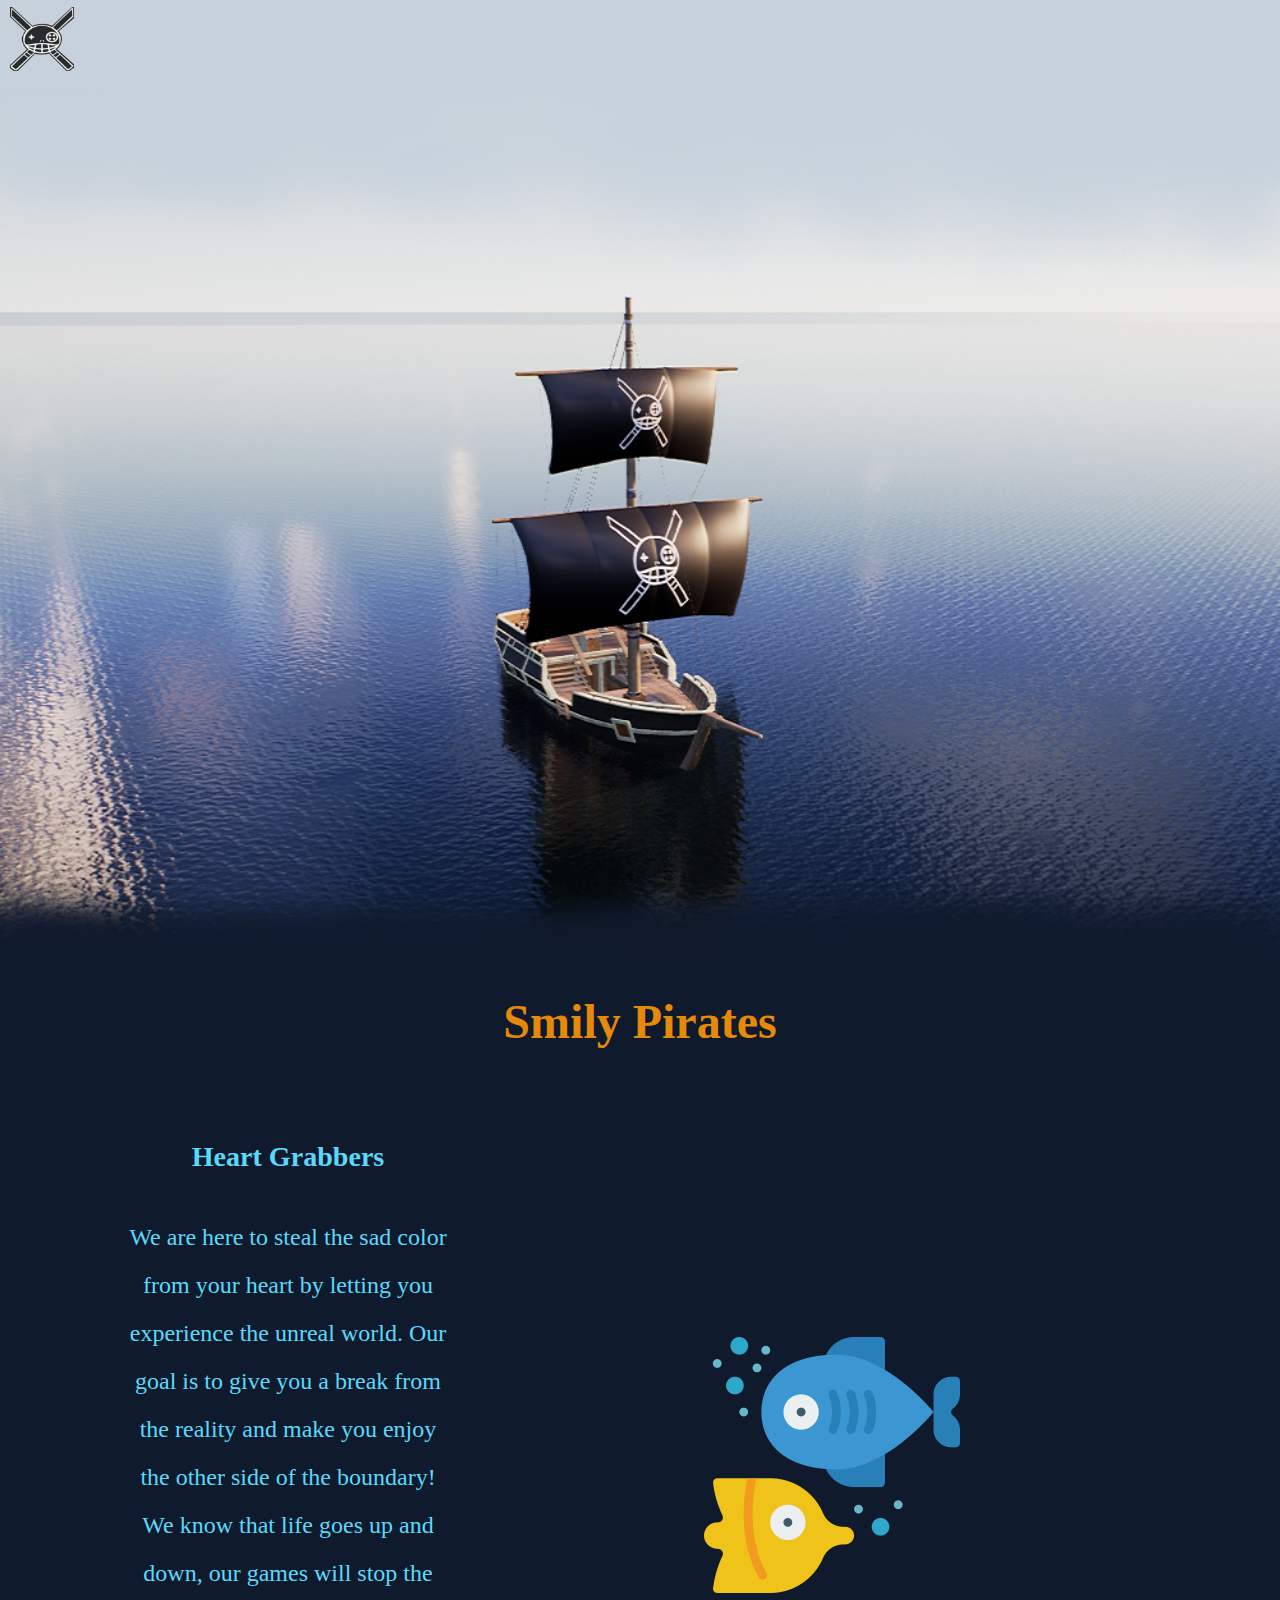
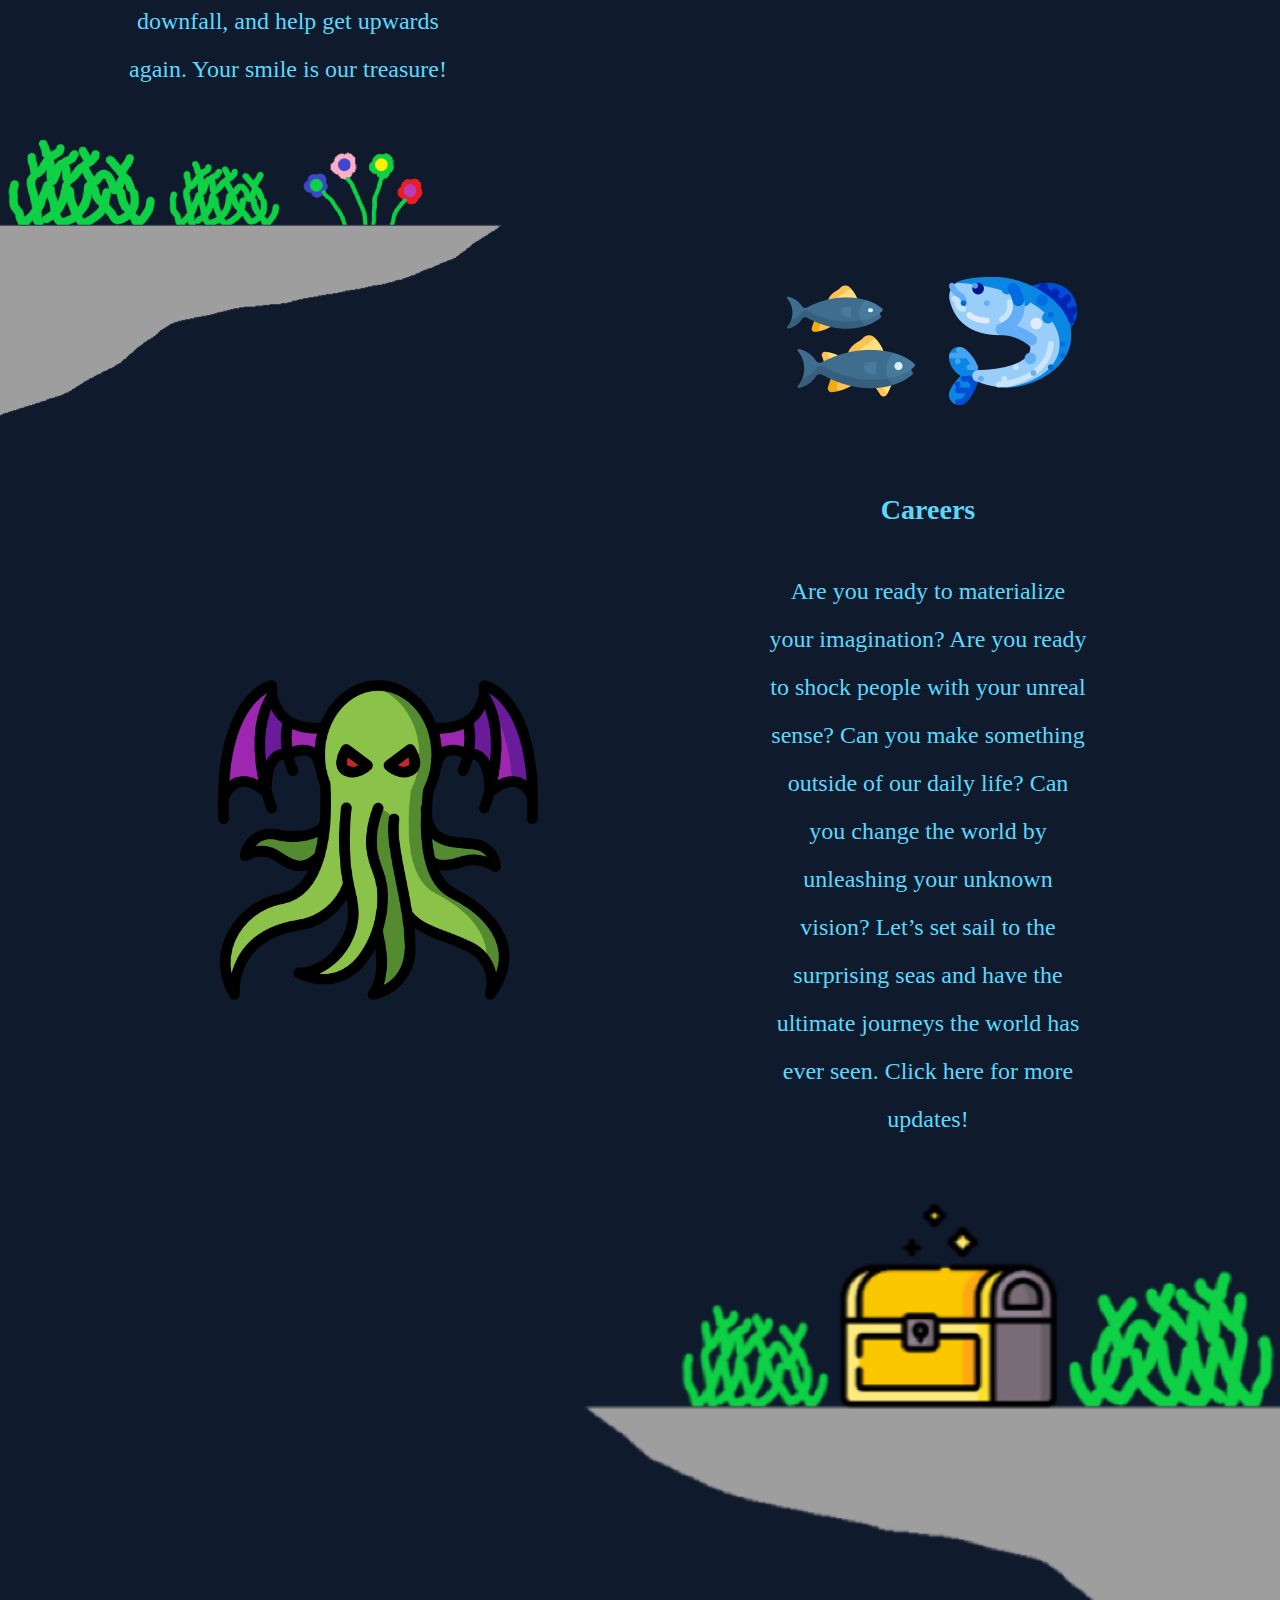
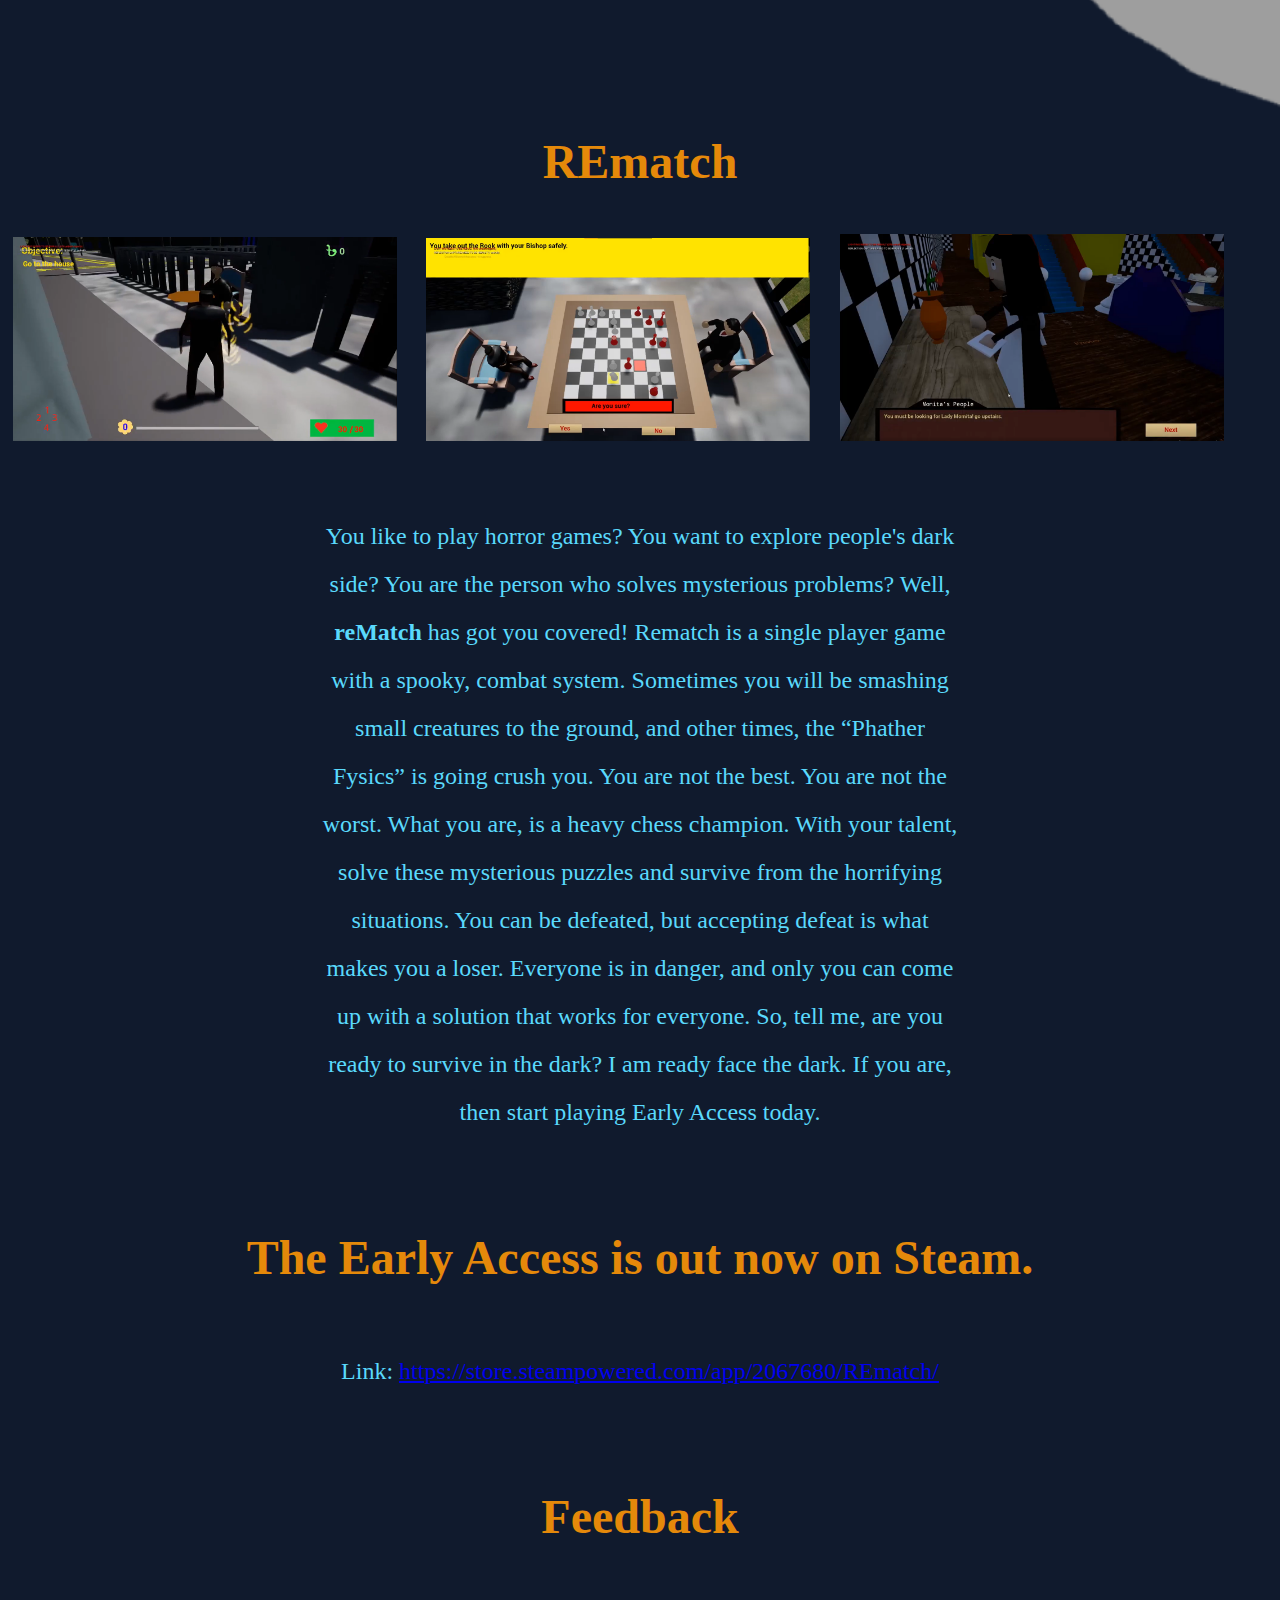
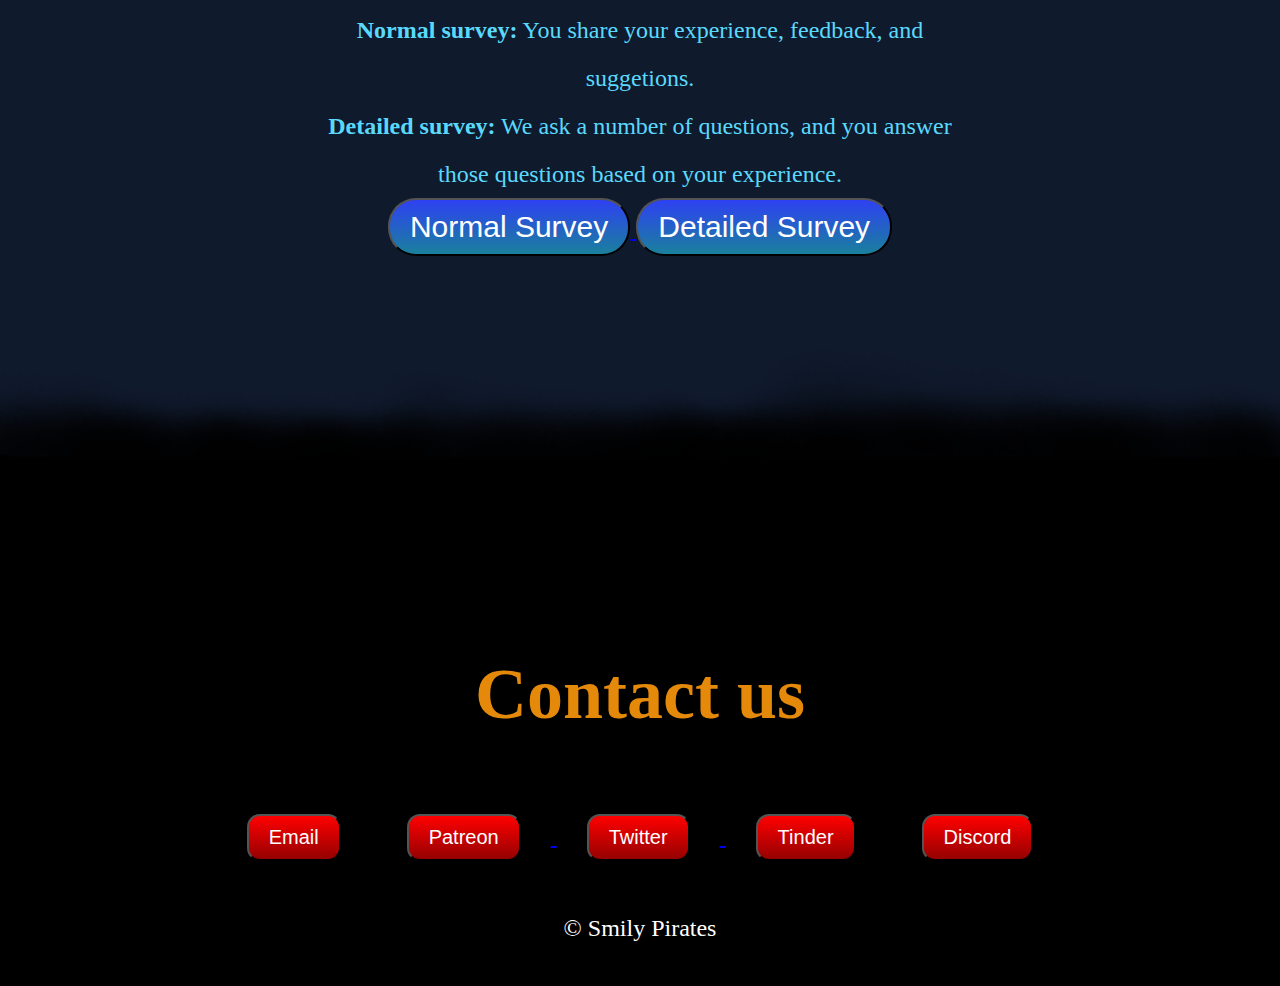
<file: index.html>
<!DOCTYPE html>
<html lang="en" dir="ltr">

<head>
  <meta charset="utf-8">
  <title>Smily Pirates | Home</title>
  <link rel="icon" href="favicon.ico">
  <link rel="stylesheet" href="css_code\style.css">
  <link rel="preconnect" href="https://fonts.googleapis.com">
  <link rel="preconnect" href="https://fonts.gstatic.com" crossorigin>
  <link href="https://fonts.googleapis.com/css2?family=Rock+3D&display=swap" rel="stylesheet">
</head>

<body>



  <div class="header">
    <img class="logo_edit" src="logoFinal.png" alt="logo">

    <span><!-- About&nbsp&nbsp&nbsp&nbspCareer&nbsp&nbsp&nbsp&nbspBlog&nbsp&nbsp&nbsp&nbspGames--></span>


  </div>


  <div class="text_section">
    <img class="nokhotro" src="nokhotro final.png" alt="nokhotro.png">
    <div>
      <h1>Smily Pirates</h1>

    </div>
    <img src="fish3.png" alt="fish from flaticon.com" class="fish3">
    <div class="paragraph1">

      <h3>Heart Grabbers</h3>

      <p>We are here to steal the sad color from your heart by letting you experience the unreal world.
        Our goal is to give you a break from the reality and make you enjoy the other side of the boundary!
        We know that life goes up and down, our games will stop the downfall, and help get upwards again.
        Your smile is our treasure!
      </p>
    </div>

    <img src="rock.png" alt="rock.png" class="img_after_p1">
    <img src="fish.png" alt="fish from flaticon.com" class="fish">
    <img src="fish2.png" alt="fish from flaticon.com" class="fish">
    <img src="chichi.png" alt="Sea Monster from flaticon.com" class="chichi">
    <div class="paragraph2">

      <h3>Careers</h3>
      <p>
        Are you ready to materialize your imagination? Are you ready to shock people with your unreal sense?
        Can you make something outside of our daily life? Can you change the world by unleashing your
        unknown vision? Let’s set sail to the surprising seas and have the ultimate journeys the world
        has ever seen. Click here for more updates!
      </p>

    </div>


    <img src="treasure-chest.png" alt="treasurechest.png from flaticon.com" class="img_after_p2">

    <div class="paragraph3">
      <h1>REmatch</h1>

      <img src="reMatch 1.png" alt="reMatch1.png" class="game_ss">
      <img src="reMatch 2.png" alt="reMatch1.png" class="game_ss">
      <img src="reMatch 3.png" alt="reMatch1.png" class="game_ss">
      <p class="p3_text">
        You like to play horror games? You want to explore people&#39;s dark side? You are the person who
        solves mysterious problems? Well, <strong>reMatch</strong> has got you covered! Rematch is a single
        player game with a spooky, combat system. Sometimes you will be smashing small
        creatures to the ground, and other times, the “Phather Fysics” is going crush you. You are not the best.
        You are not the worst. What you are, is a heavy chess champion. With your talent, solve these
        mysterious puzzles and survive from the horrifying situations. You can be defeated, but
        accepting defeat is what makes you a loser. Everyone is in danger, and only you can come up
        with a solution that works for everyone. So, tell me, are you ready to survive in the dark? I am
        ready face the dark. If you are, then start playing Early Access today.
      </p>
      <br>
      <h1>The Early Access is out now on Steam.</h1>
      <p class="p3_text">
        Link: <a href="https://store.steampowered.com/app/2067680/REmatch/"> https://store.steampowered.com/app/2067680/REmatch/</a>
      </p>
      <br>
      <h1>Feedback</h1>
      <p class="p3_text">
        <strong> Normal survey:</strong> You share your experience, feedback, and suggetions.<br>
        <strong> Detailed survey:</strong> We ask a number of questions, and you answer those questions based on your experience.<br>
        <a href="normalSurvey.html"> <button type="button" name="button" class="btn2"> Normal Survey </button> </a>
        <a href="DetailedSurvey.html"> <button type="button" name="button" class="btn2"> Detailed Survey </button> </a>

    </div>

    <div class="contact">
      <img src="bottom part.png" alt="bottom part.png" class="last_image">
      <h1>Contact us</h1>
      <a href="mailto: smilypirates@gmail.com"> <button type="button" name="button" class="btn"> Email</button></a>
      <a href="https://patreon.com/smilypirates"> <button type="button" name="button" class="btn"> Patreon </button> </a>
      <a href="https://twitter.com/SmilyPirates"> <button type="button" name="button" class="btn"> Twitter </button> </a>
      <a href="https://tinder.com/@smilypirates">  <button type="button" name="button" class="btn">Tinder</button></a>
    <a href="https://discord.gg/AFAssauNuC"><button type="button" name="button" class="btn"> Discord </button></a>


      <p>© Smily Pirates</p>

    </div>
  </div>


</body>



</html>
</file>
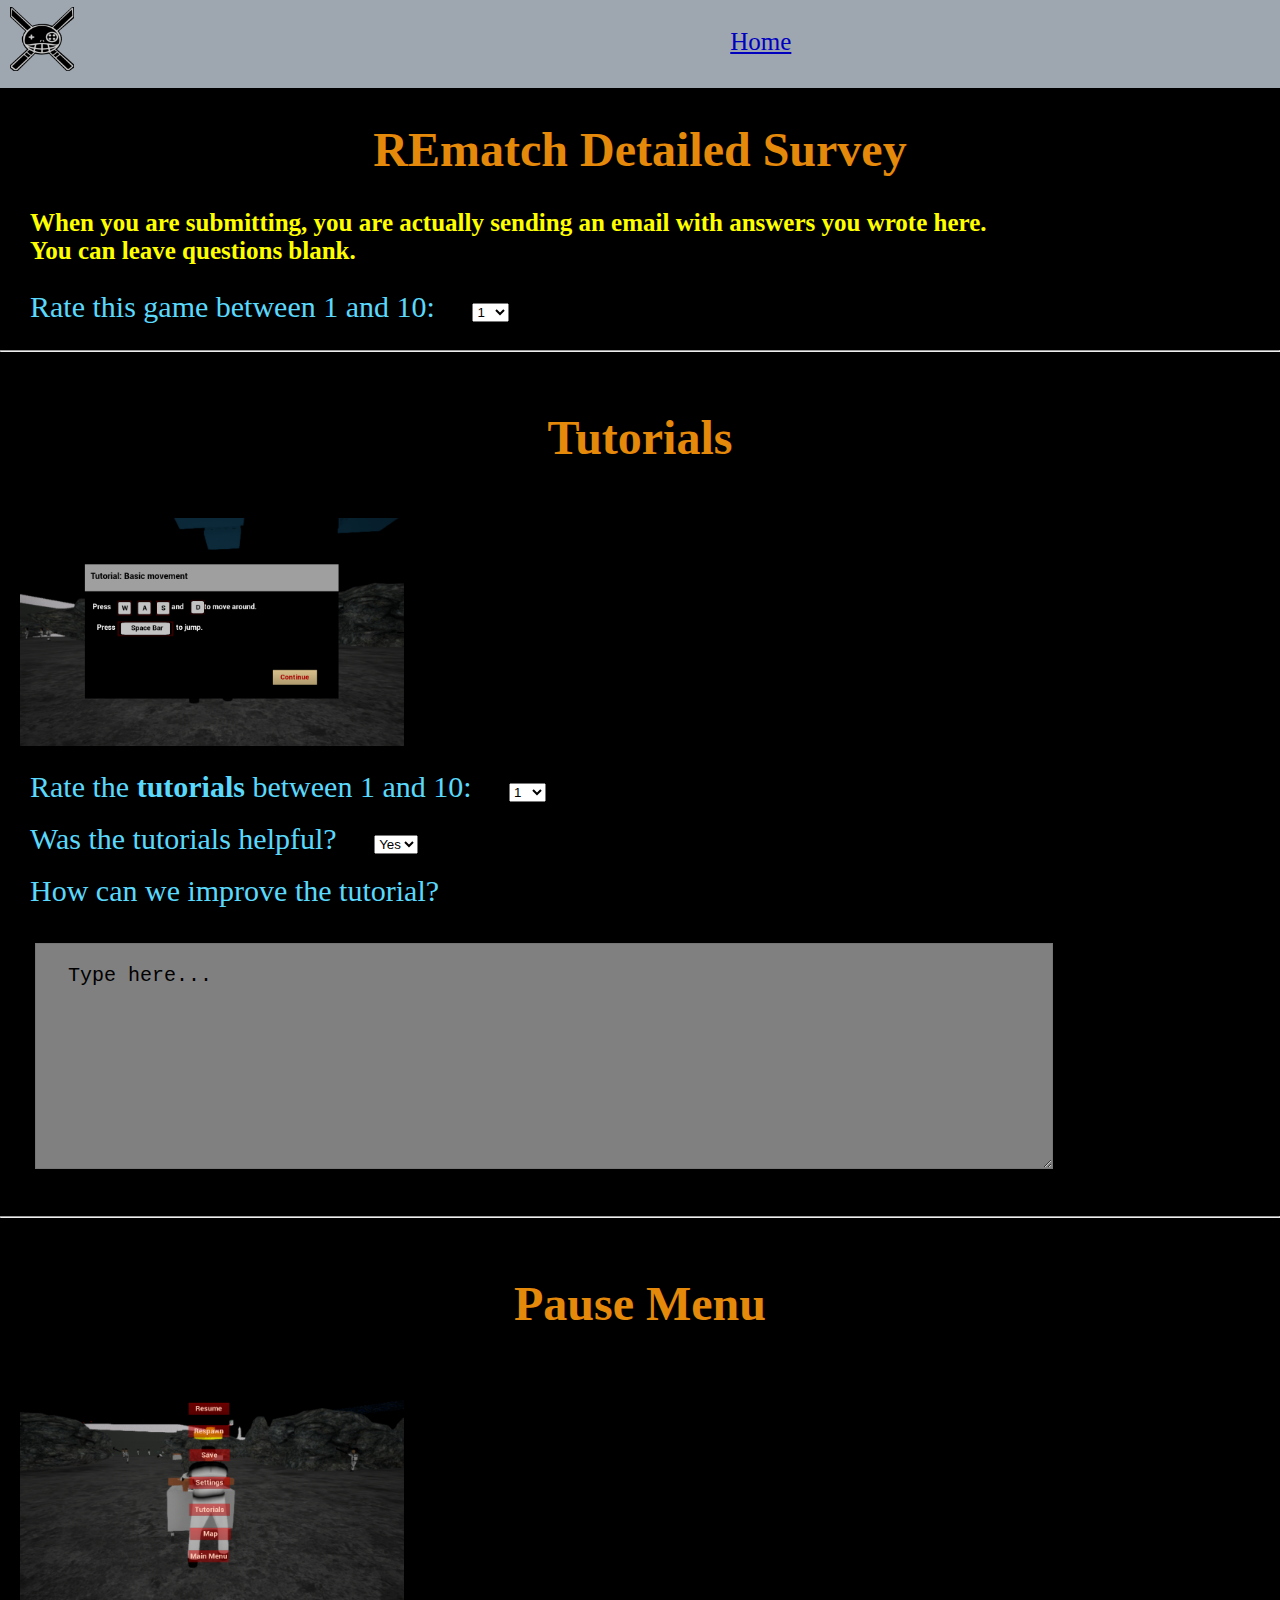
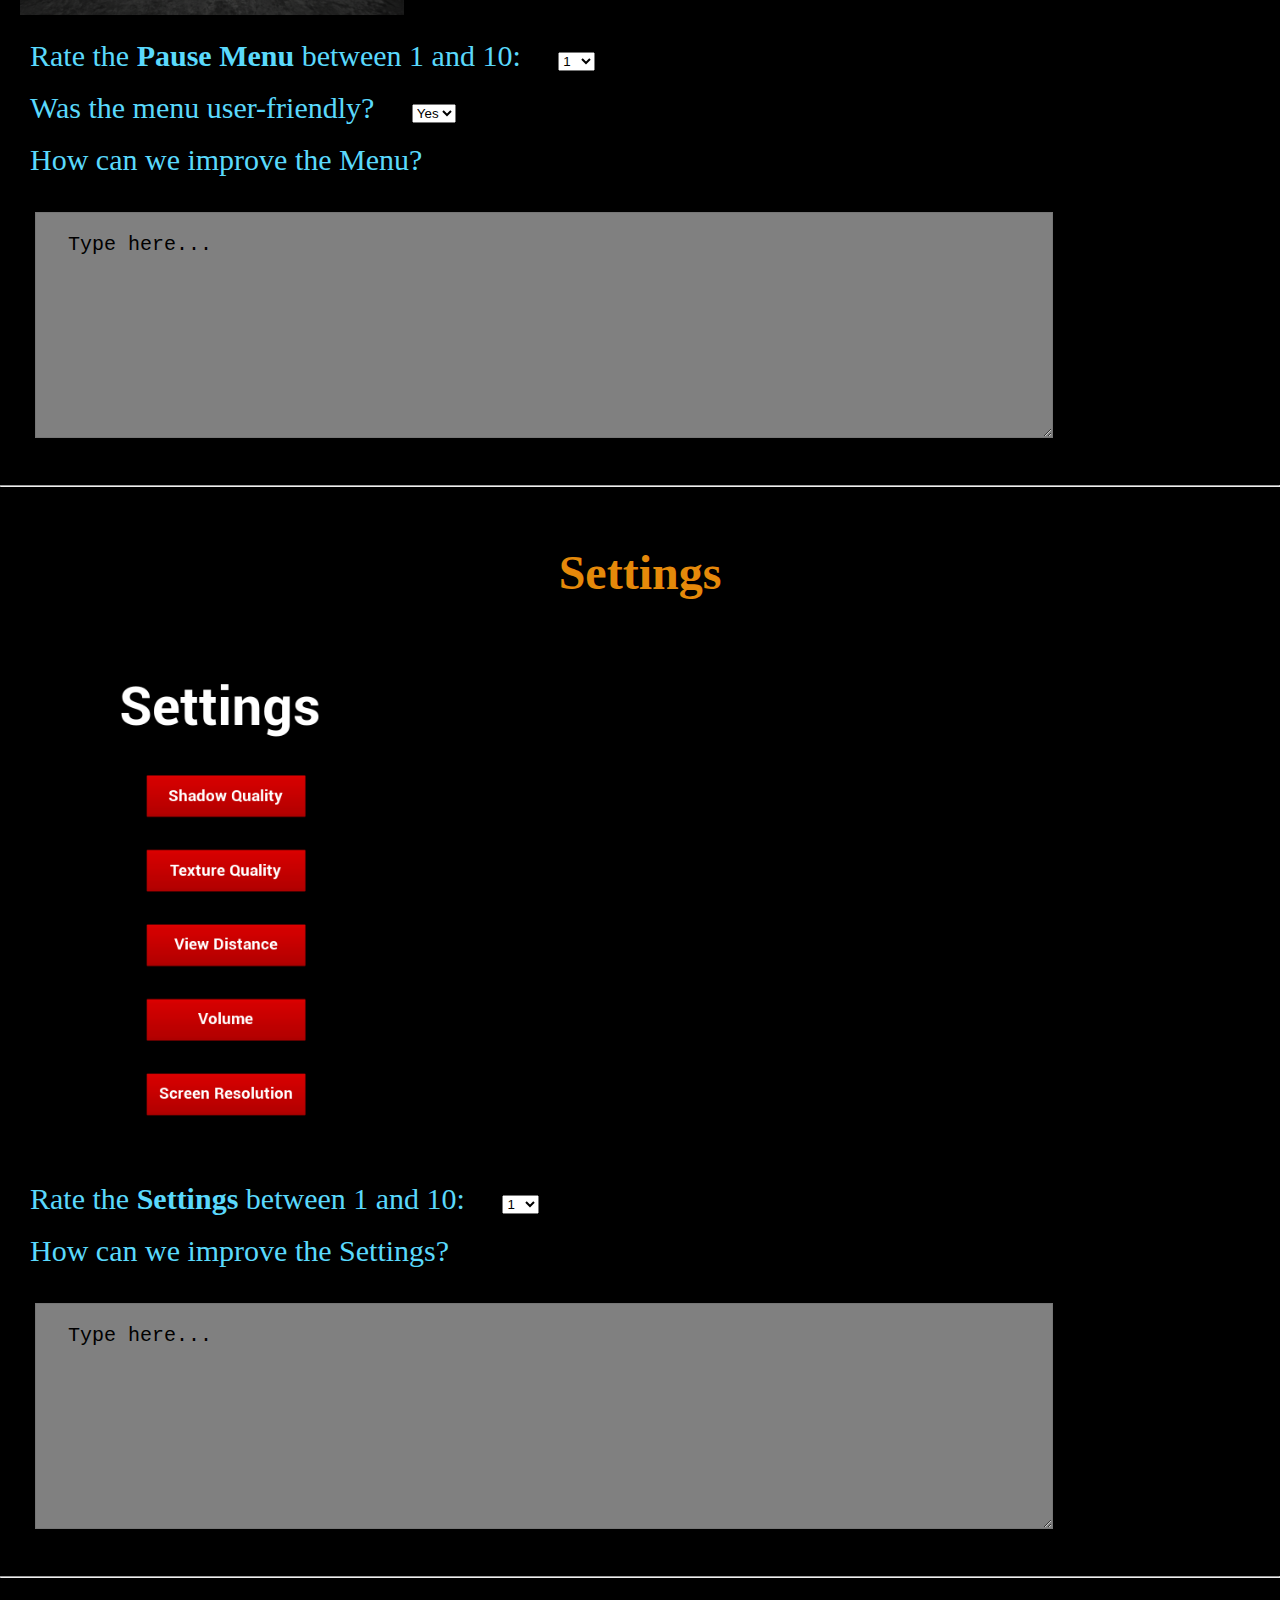
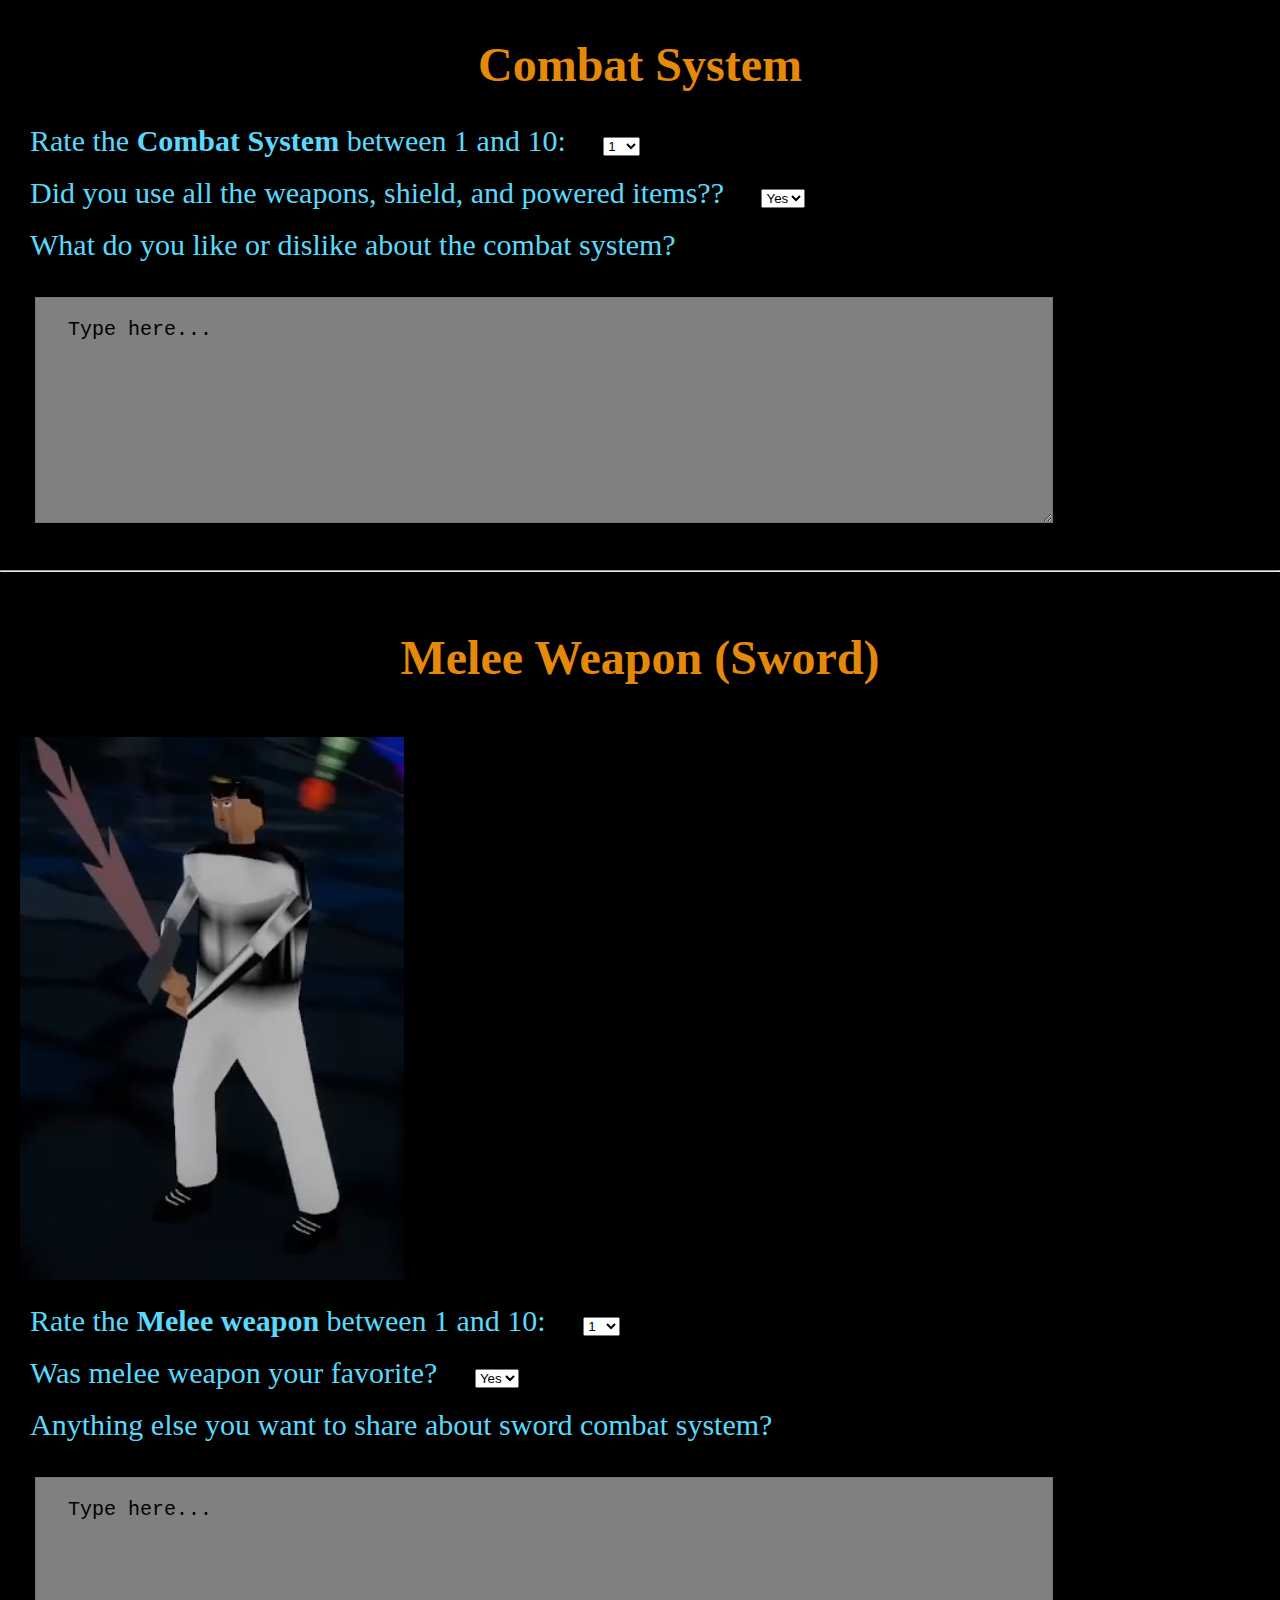
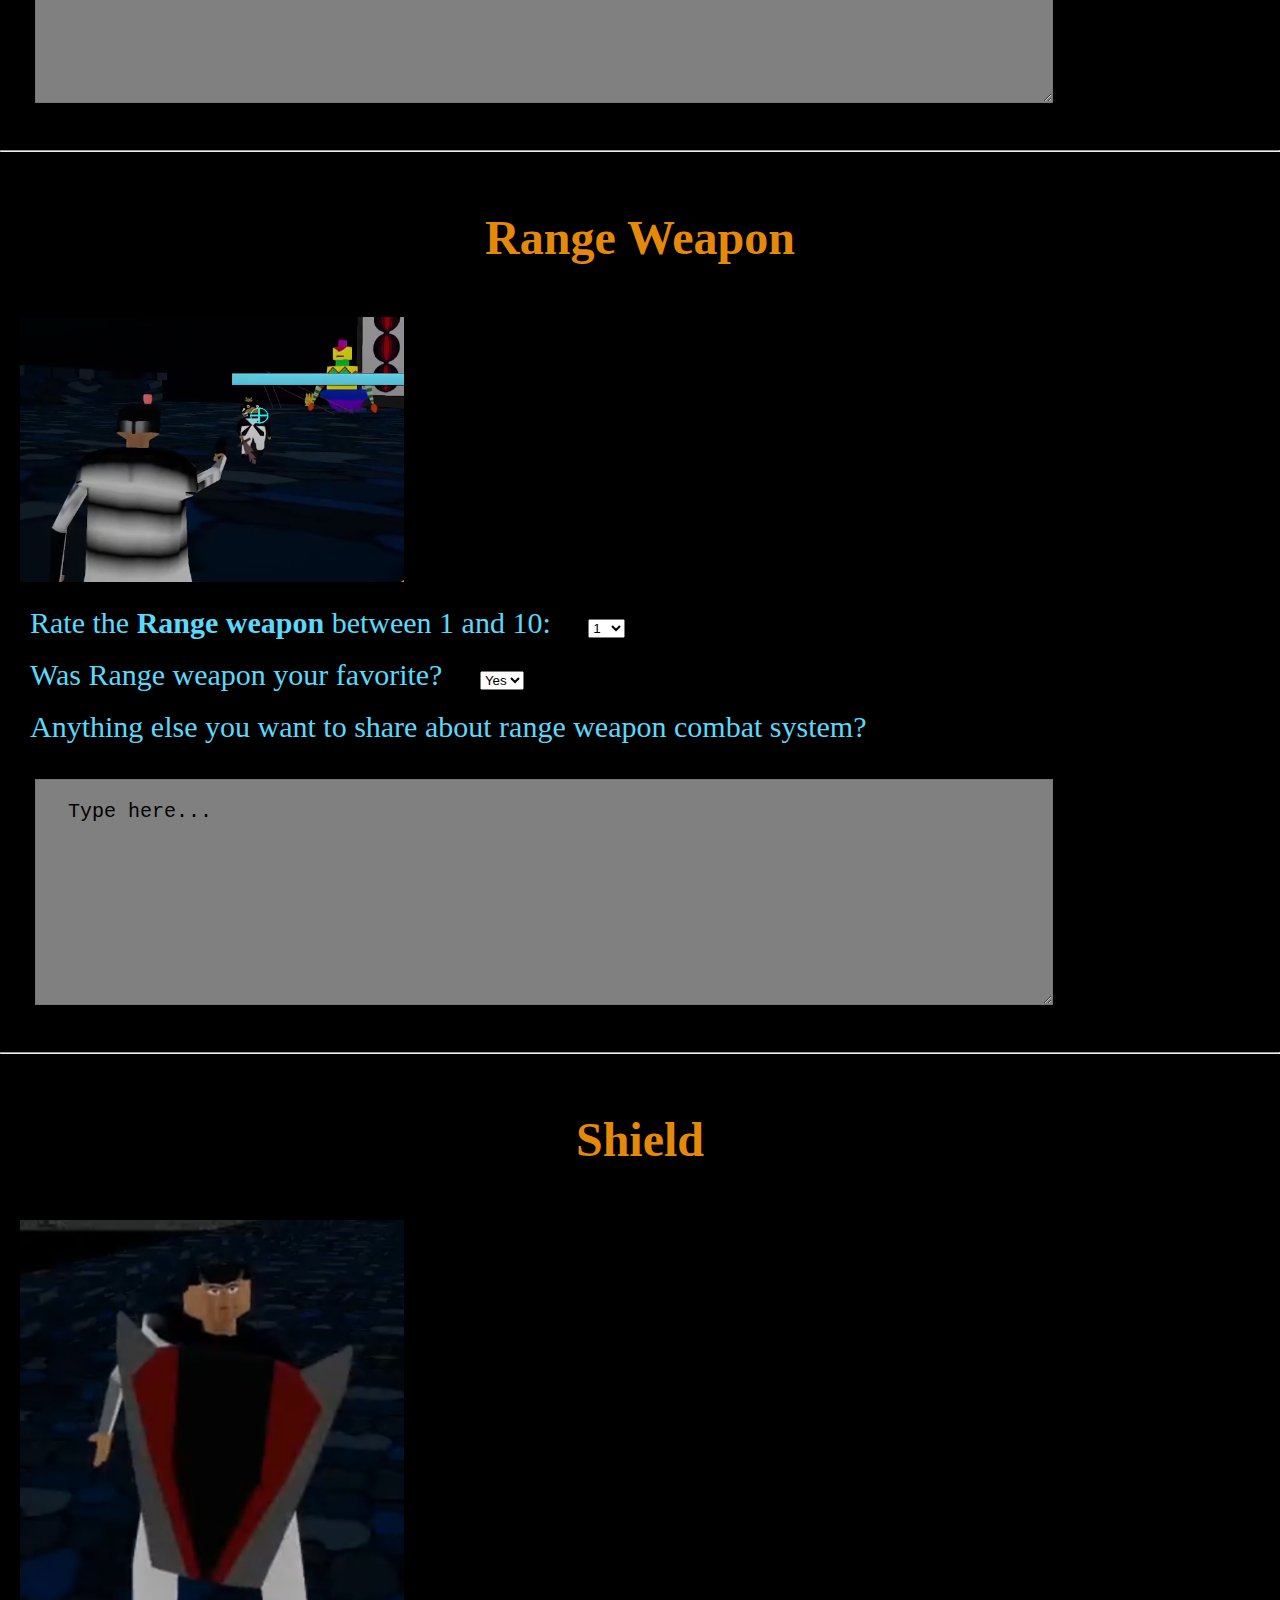
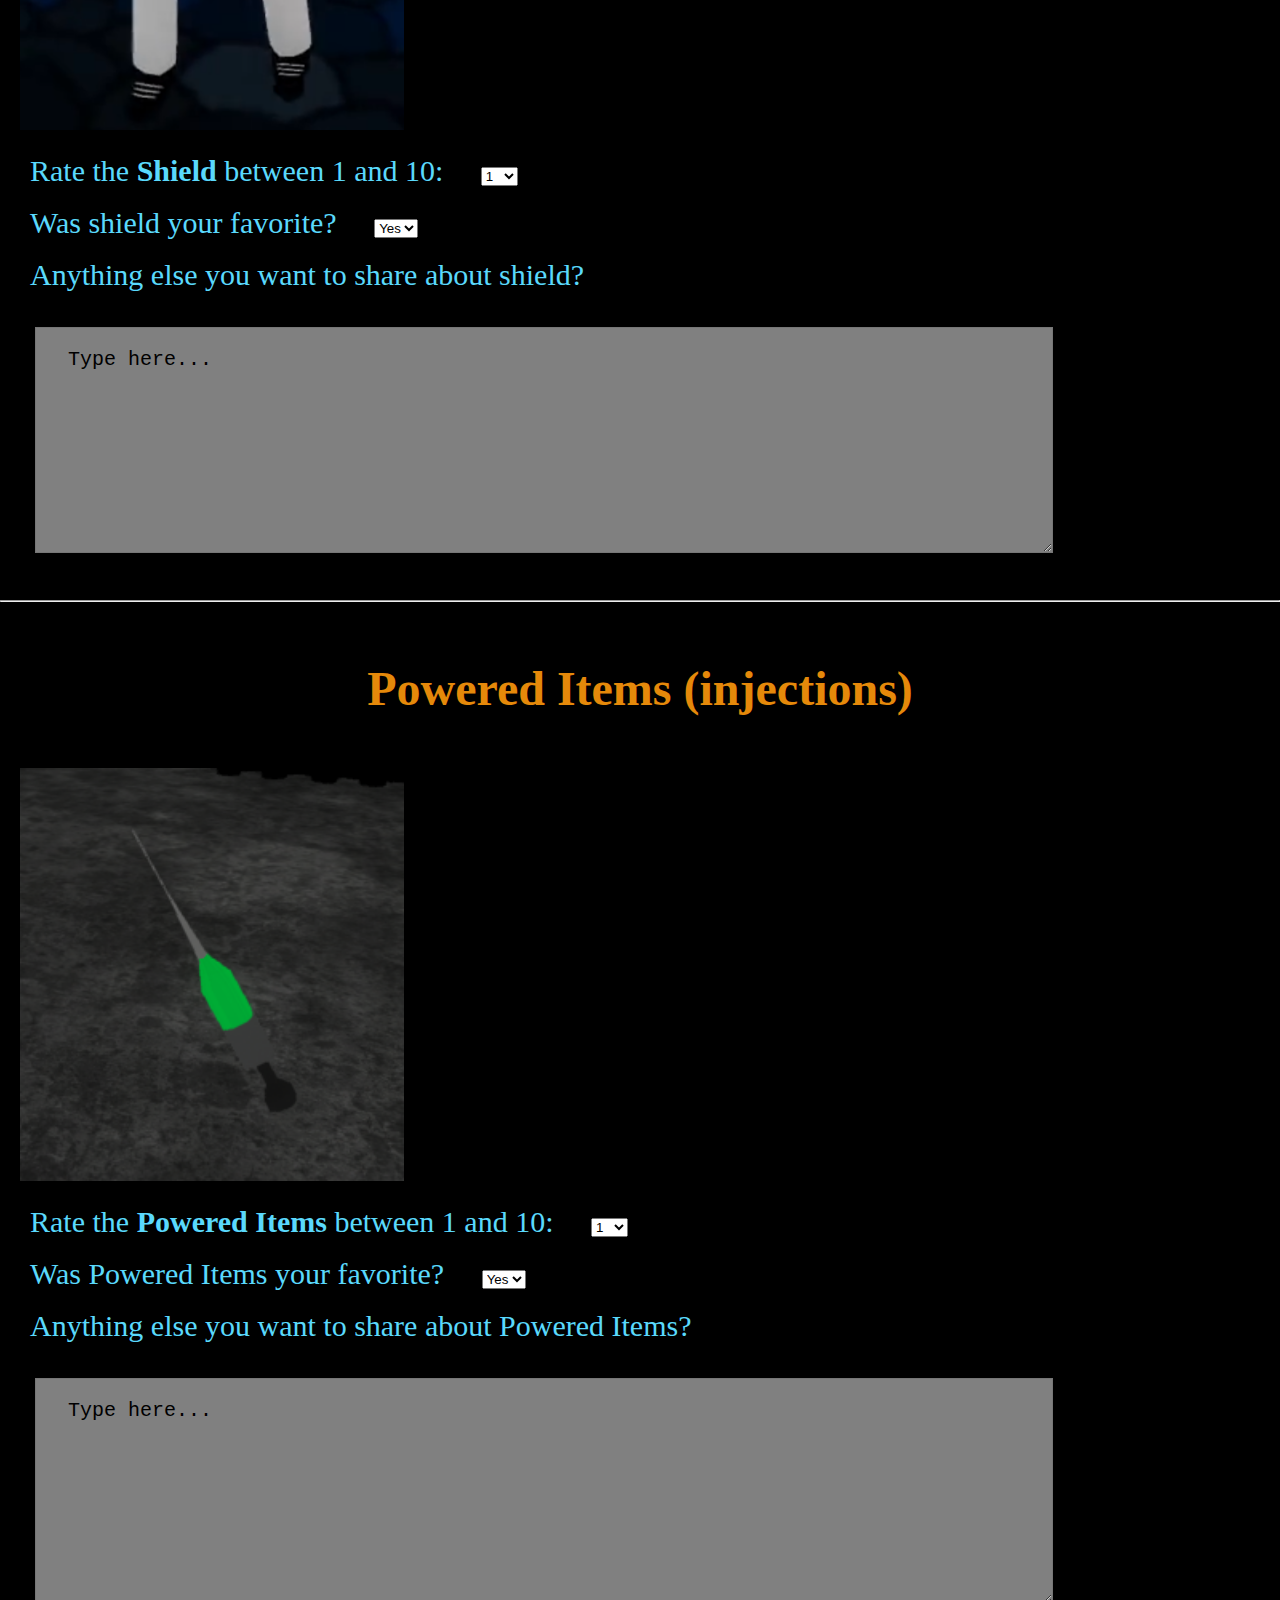
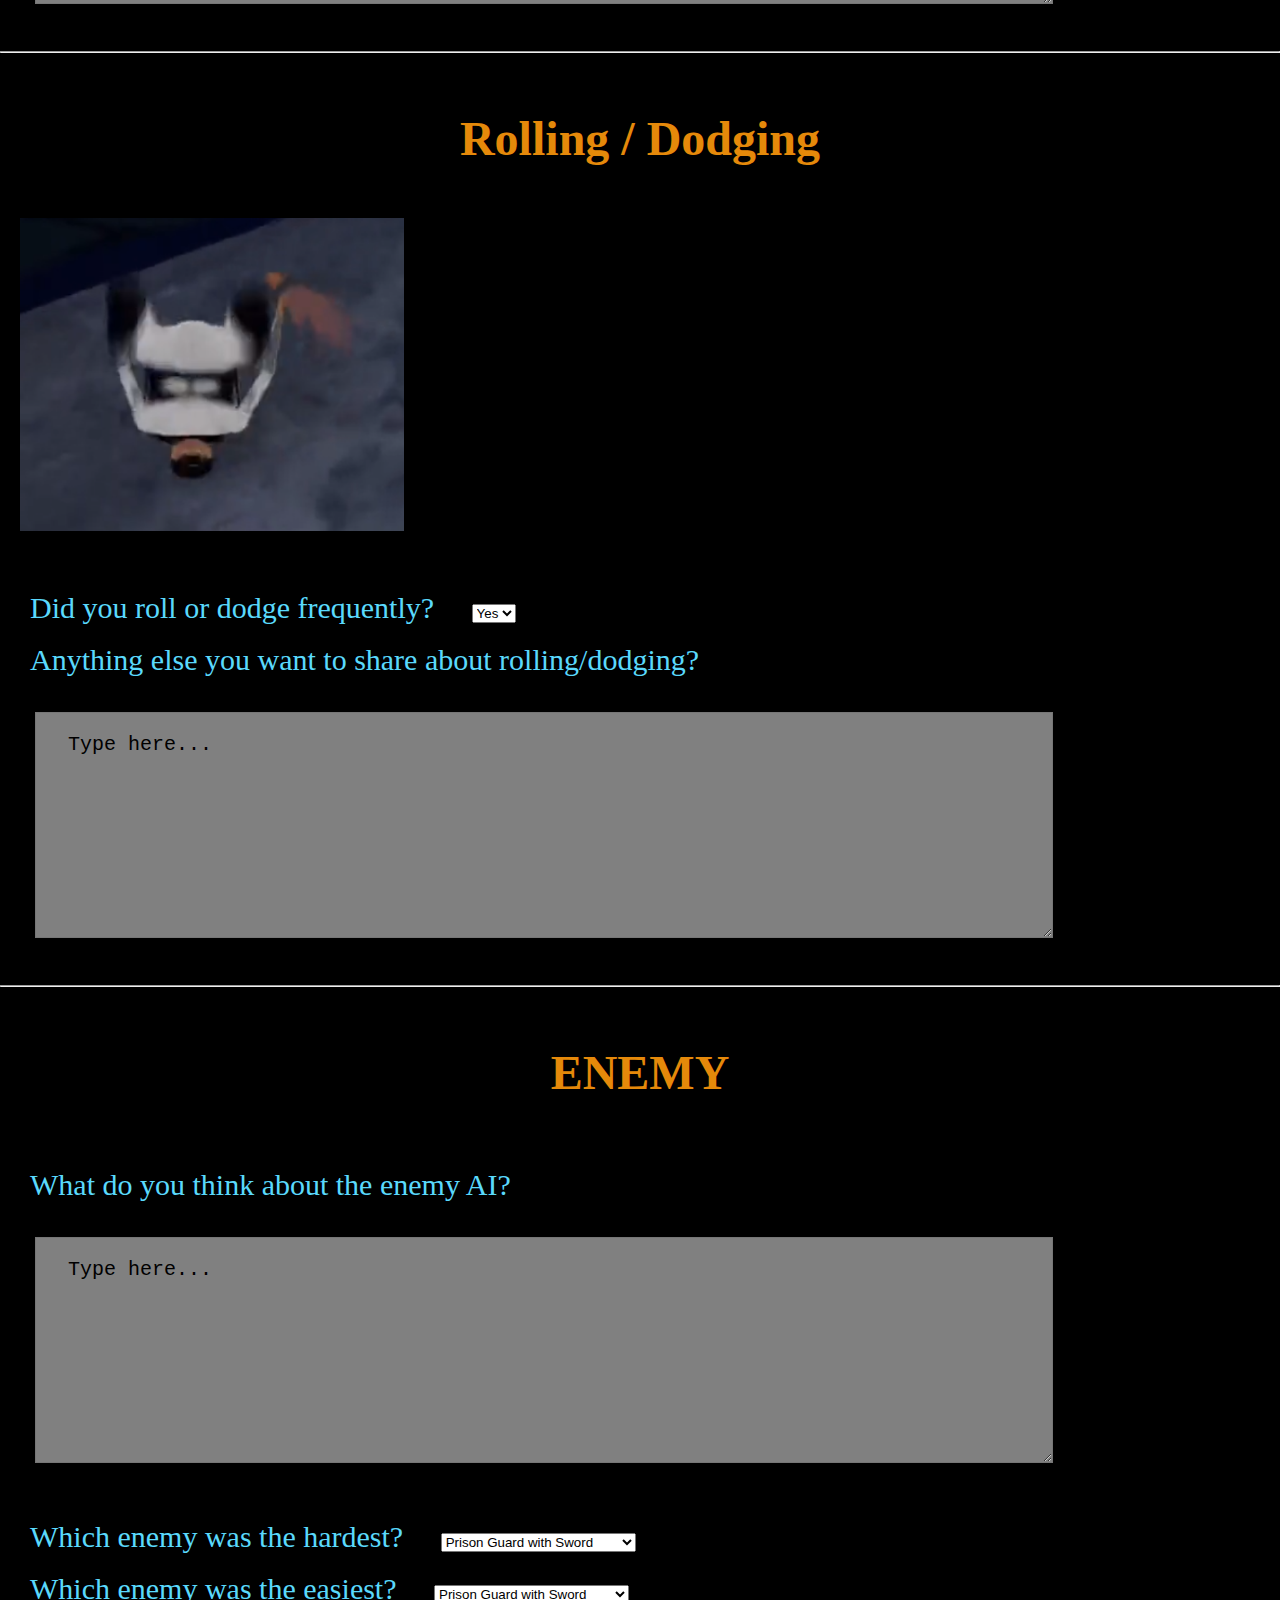
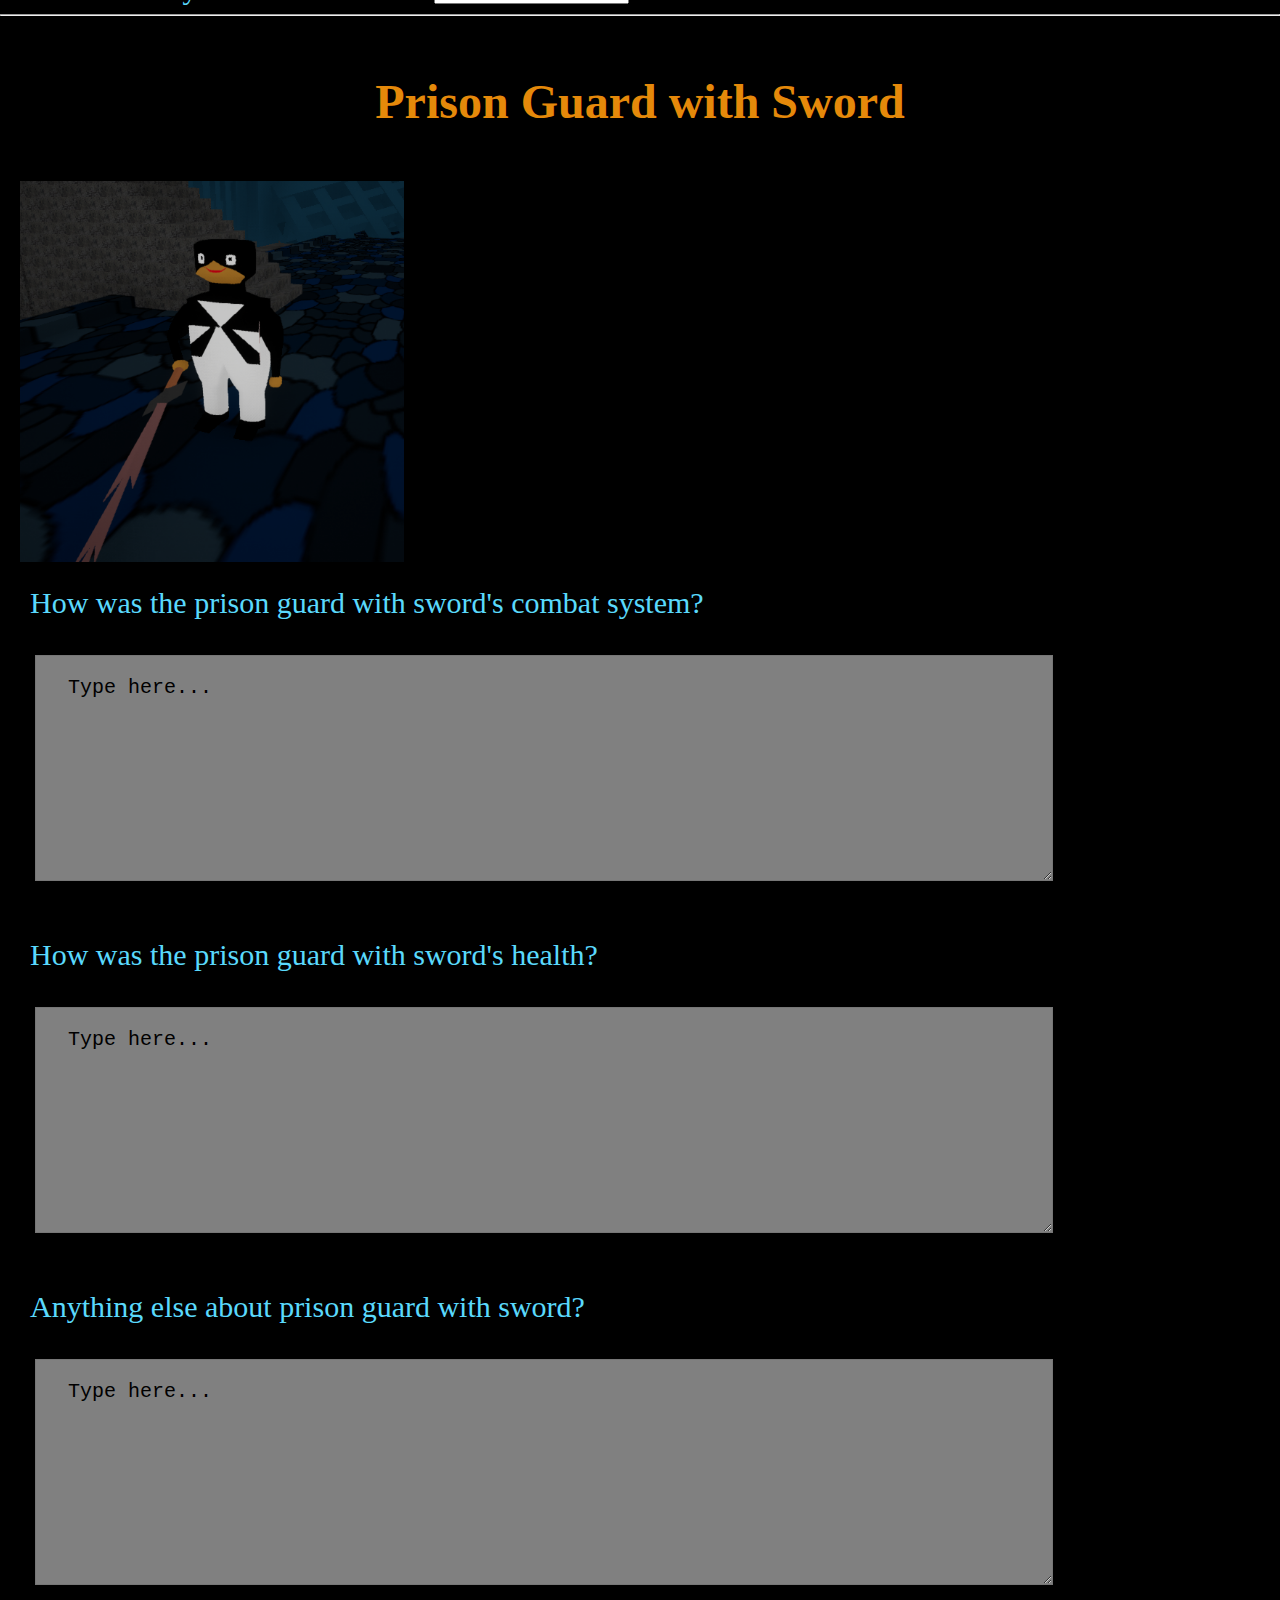
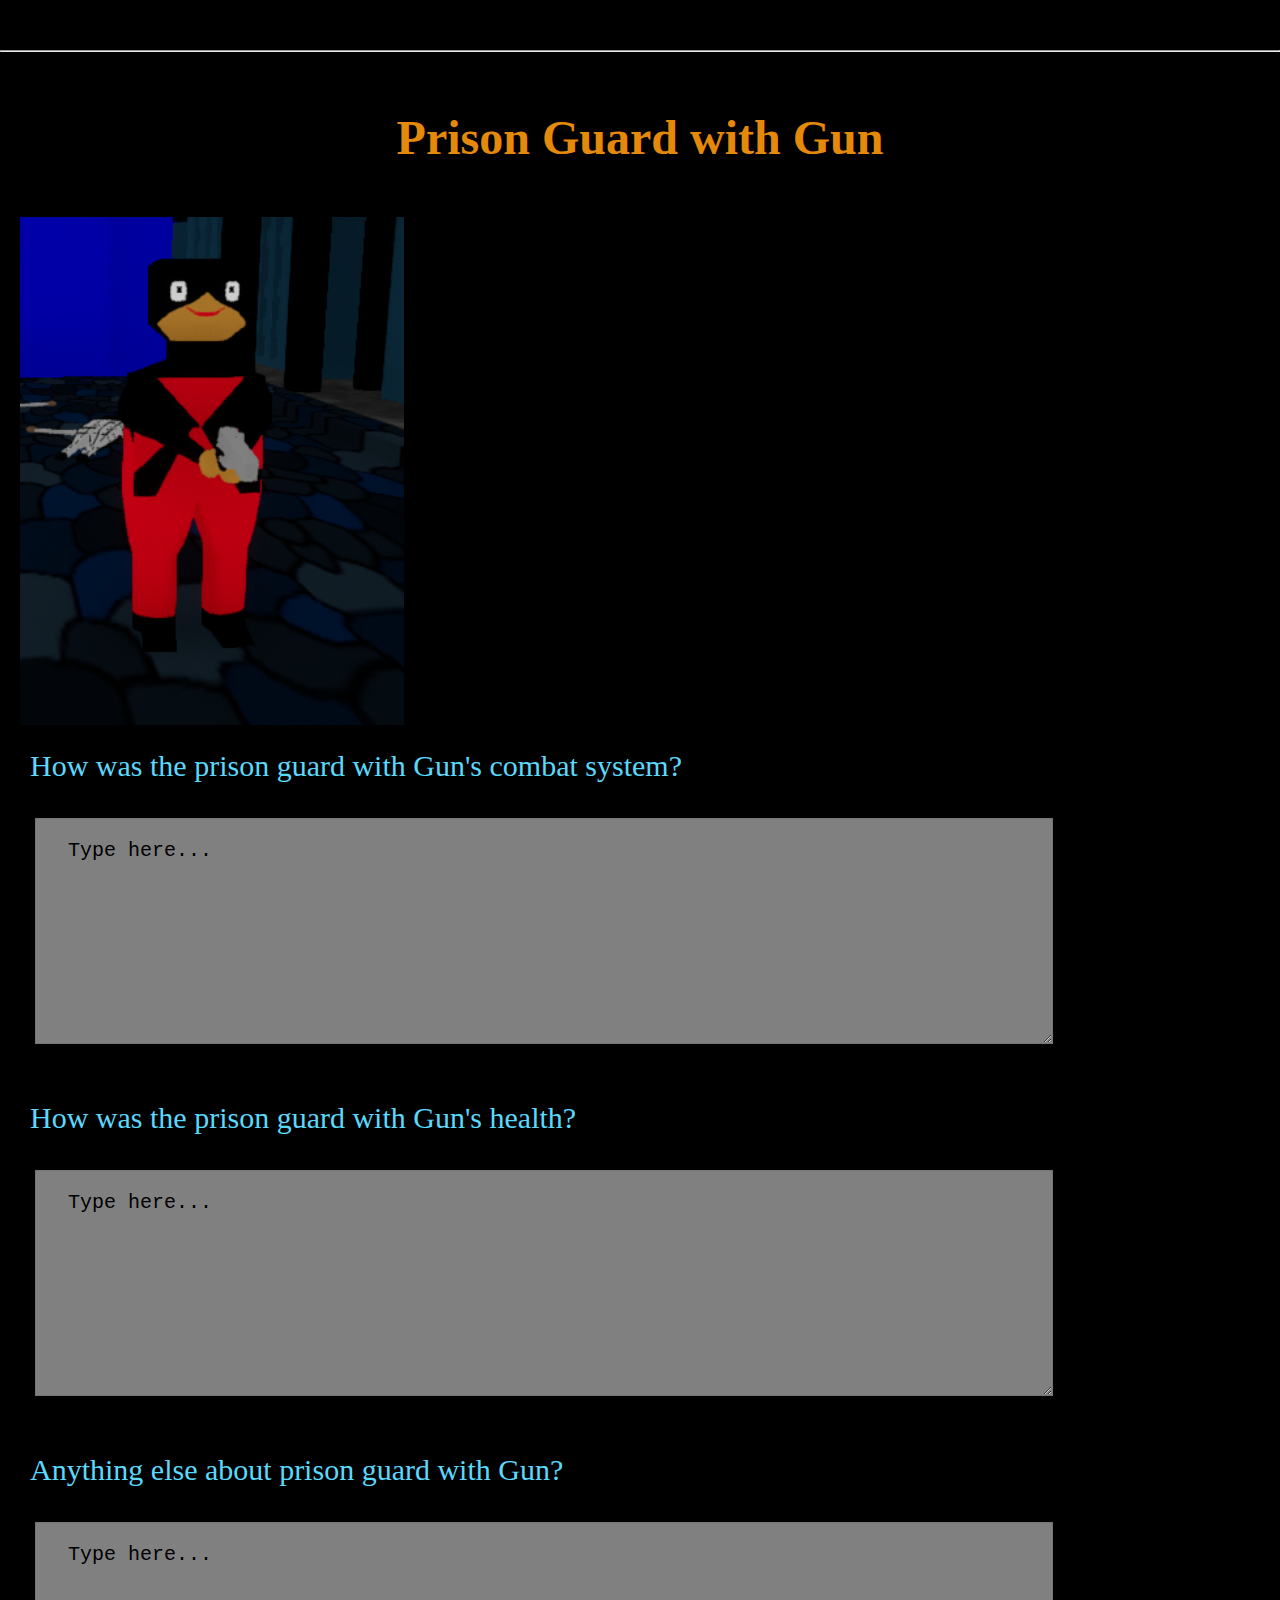
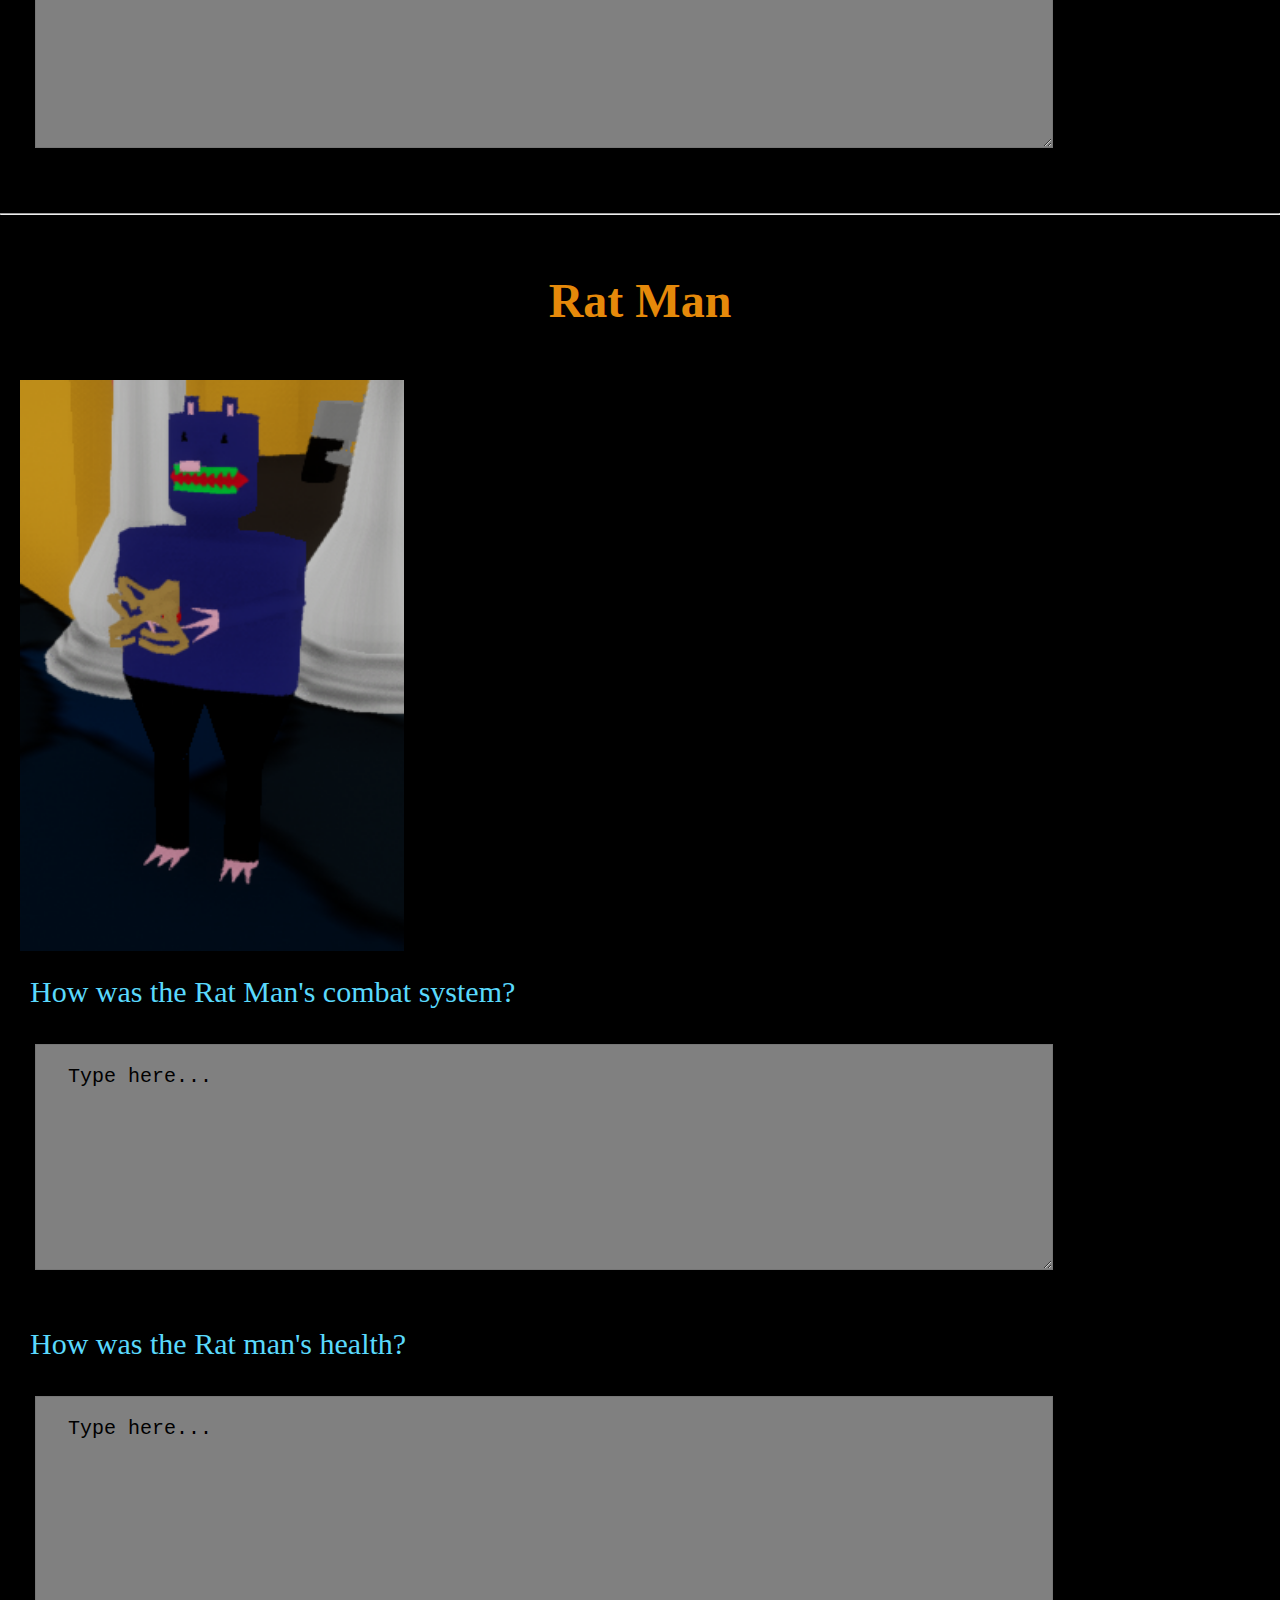
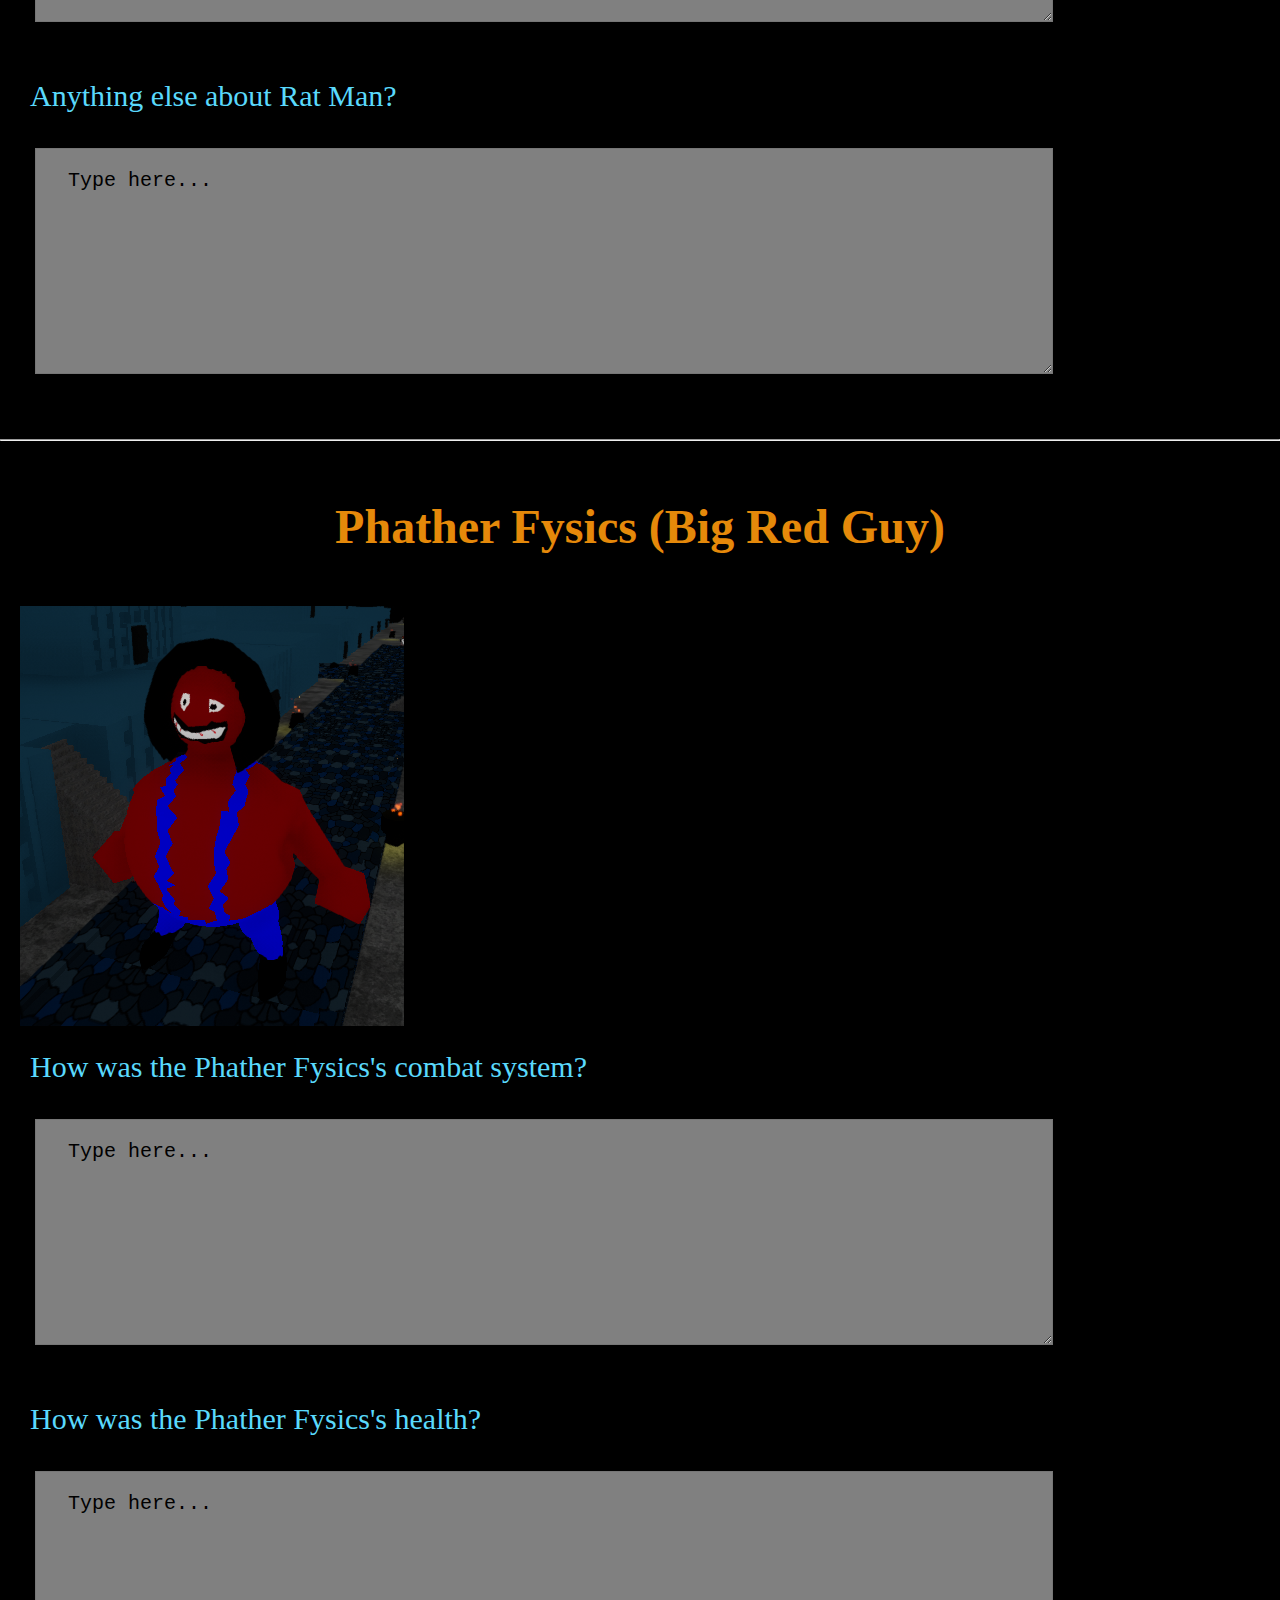
<file: DetailedSurvey.html>
<!DOCTYPE html>
<html lang="en" dir="ltr">

<head>
  <meta charset="utf-8">
  <title>Smily Pirates | Detailed Survey</title>
  <link rel="icon" href="favicon.ico">
  <link rel="stylesheet" href="css_code\style.css">
  <link rel="preconnect" href="https://fonts.googleapis.com">
  <link rel="preconnect" href="https://fonts.gstatic.com" crossorigin>
  <link href="https://fonts.googleapis.com/css2?family=Rock+3D&display=swap" rel="stylesheet">
</head>

<body>



  <div class="header">
    <img class="logo_edit" src="logoFinal.png" alt="logo">

    <span> <a href="index.html"> Home </a></span>


  </div>



  <br>
  <br>
  <br>
  <br>
 <br>


    <div>
      <h1>REmatch Detailed Survey</h1>
      <p class="importantMessage"><strong>When you are submitting, you are actually sending an email with answers you wrote here. <br>
      You can leave questions blank.  </strong></p>

<form class="formClass" action="mailto:smilypirates@gmail.com" method="post" enctype="text/plain">

  <label>Rate this game between 1 and 10: </label>
  <select name="RatingOfGame">
    <option value="1">1</option>
    <option value="2">2</option>
    <option value="3">3</option>
    <option value="4">4</option>
    <option value="5">5</option>
    <option value="6">6</option>
    <option value="7">7</option>
    <option value="8">8</option>
    <option value="9">9</option>
    <option value="10">10</option>

  </select>




  <br>  <br><hr><br>
<h1>Tutorials</h1>

<img class="surveyPic" src="gameplay/tut.PNG" alt="tutorial.png">
<br>

<label>Rate the<strong> tutorials</strong> between 1 and 10: </label>
<select name="RatingTutorials">
  <option value="1">1</option>
  <option value="2">2</option>
  <option value="3">3</option>
  <option value="4">4</option>
  <option value="5">5</option>
  <option value="6">6</option>
  <option value="7">7</option>
  <option value="8">8</option>
  <option value="9">9</option>
  <option value="10">10</option>

</select>
    <br>
    <br>
<label>Was the tutorials helpful? </label>
<select name="TutorailsHelpful">
  <option value="Yes">Yes</option>
  <option value="No">No</option>
</select>
<br>
<br>
  <label> How can we improve the tutorial?</label> <br>
  <textarea name="ImprovingTutorials: " rows="8" cols="80"> Type here...</textarea>
  <hr>  <br>




  <h1>Pause Menu</h1>
  <img src="gameplay/p menu.PNG" alt="pause.png" class="surveyPic"> <br>
  <label>Rate the <strong> Pause Menu </strong>between 1 and 10: </label>
  <select name="RatingPauseMenu">
    <option value="1">1</option>
    <option value="2">2</option>
    <option value="3">3</option>
    <option value="4">4</option>
    <option value="5">5</option>
    <option value="6">6</option>
    <option value="7">7</option>
    <option value="8">8</option>
    <option value="9">9</option>
    <option value="10">10</option>

  </select>
<br> <br>

  <label> Was the menu user-friendly? </label>
  <select name="PauseMenuhelpful">
    <option value="Yes">Yes</option>
    <option value="No">No</option>
  </select>
<br>  <br>

    <label> How can we improve the Menu?</label> <br>
    <textarea name="ImprovingPauseMenu: " rows="8" cols="80"> Type here...</textarea>
    <hr>  <br>


      <h1>Settings</h1>
      <img src="gameplay/setting.PNG" alt="setting.png" class="surveyPic"> <br>
      <label>Rate the <strong> Settings </strong>between 1 and 10: </label>
      <select name="RatingSettings">
        <option value="1">1</option>
        <option value="2">2</option>
        <option value="3">3</option>
        <option value="4">4</option>
        <option value="5">5</option>
        <option value="6">6</option>
        <option value="7">7</option>
        <option value="8">8</option>
        <option value="9">9</option>
        <option value="10">10</option>

      </select>
    <br> <br>



        <label> How can we improve the Settings?</label> <br>
        <textarea name="ImprovingSettings: " rows="8" cols="80"> Type here...</textarea>
        <hr>  <br>

        <h1>Combat System</h1>
        <label>Rate the <strong> Combat System </strong>between 1 and 10: </label>
        <select name="RatingCombatSystem">
          <option value="1">1</option>
          <option value="2">2</option>
          <option value="3">3</option>
          <option value="4">4</option>
          <option value="5">5</option>
          <option value="6">6</option>
          <option value="7">7</option>
          <option value="8">8</option>
          <option value="9">9</option>
          <option value="10">10</option>

        </select>
      <br> <br>

      <label> Did you use all the weapons, shield, and powered items?? </label>
      <select name="useAllItemsWeaponsShield">
        <option value="Yes">Yes</option>
        <option value="No">No</option>
      </select>

<br> <br>
          <label> What do you like or dislike about the combat system?</label> <br>
          <textarea name="likeDislikeCombatSystem: " rows="8" cols="80"> Type here...</textarea>
          <hr>  <br>


          <h1>Melee Weapon (Sword)</h1>
          <img src="gameplay/sword.PNG" alt="sword.png" class="surveyPic"> <br>
          <label>Rate the <strong> Melee weapon </strong>between 1 and 10: </label>
          <select name="RatingCombatSystem">
            <option value="1">1</option>
            <option value="2">2</option>
            <option value="3">3</option>
            <option value="4">4</option>
            <option value="5">5</option>
            <option value="6">6</option>
            <option value="7">7</option>
            <option value="8">8</option>
            <option value="9">9</option>
            <option value="10">10</option>

          </select>
        <br> <br>

        <label> Was melee weapon your favorite? </label>
        <select name="meleeWeaponFavorite">
          <option value="Yes">Yes</option>
          <option value="No">No</option>
        </select>

<br> <br>

            <label> Anything else you want to share about sword combat system?</label> <br>
            <textarea name="anythingSwordSystem: " rows="8" cols="80"> Type here...</textarea>
            <hr>  <br>


                      <h1>Range Weapon</h1>
                      <img src="gameplay/gun.PNG" alt="gun.png" class="surveyPic"> <br>
                      <label>Rate the <strong> Range weapon </strong>between 1 and 10: </label>
                      <select name="RatingRangeWeapon">
                        <option value="1">1</option>
                        <option value="2">2</option>
                        <option value="3">3</option>
                        <option value="4">4</option>
                        <option value="5">5</option>
                        <option value="6">6</option>
                        <option value="7">7</option>
                        <option value="8">8</option>
                        <option value="9">9</option>
                        <option value="10">10</option>

                      </select>
                    <br> <br>

                    <label> Was Range weapon your favorite? </label>
                    <select name="rangeWeaponFavorite">
                      <option value="Yes">Yes</option>
                      <option value="No">No</option>
                    </select>

            <br> <br>

                        <label> Anything else you want to share about range weapon combat system?</label> <br>
                        <textarea name="anythingRangeWeaponSystem: " rows="8" cols="80"> Type here...</textarea>
                        <hr>  <br>


<h1>Shield</h1>
<img src="gameplay/shield.PNG" alt="shield.png" class="surveyPic"> <br>
                                  <label>Rate the <strong> Shield </strong>between 1 and 10: </label>
                                  <select name="RatingShield">
                                    <option value="1">1</option>
                                    <option value="2">2</option>
                                    <option value="3">3</option>
                                    <option value="4">4</option>
                                    <option value="5">5</option>
                                    <option value="6">6</option>
                                    <option value="7">7</option>
                                    <option value="8">8</option>
                                    <option value="9">9</option>
                                    <option value="10">10</option>

                                  </select>
                                <br> <br>

                                <label> Was shield your favorite? </label>
                                <select name="shieldFavorite">
                                  <option value="Yes">Yes</option>
                                  <option value="No">No</option>
                                </select>

                        <br> <br>

                                    <label> Anything else you want to share about shield?</label> <br>
                                    <textarea name="anythingShield: " rows="8" cols="80"> Type here...</textarea>
                                    <hr>  <br>


                                              <h1>Powered Items (injections)</h1>
                                              <img src="gameplay/powered items.PNG" alt="powered items.png" class="surveyPic"> <br>
                                              <label>Rate the <strong> Powered Items </strong>between 1 and 10: </label>
                                              <select name="RatingPoweredItems">
                                                <option value="1">1</option>
                                                <option value="2">2</option>
                                                <option value="3">3</option>
                                                <option value="4">4</option>
                                                <option value="5">5</option>
                                                <option value="6">6</option>
                                                <option value="7">7</option>
                                                <option value="8">8</option>
                                                <option value="9">9</option>
                                                <option value="10">10</option>

                                              </select>
                                            <br> <br>

                                            <label> Was Powered Items your favorite? </label>
                                            <select name="PoweredItemsFavorite">
                                              <option value="Yes">Yes</option>
                                              <option value="No">No</option>
                                            </select>

                                    <br> <br>

  <label> Anything else you want to share about Powered Items?</label> <br>
  <textarea name="anythingPoweredItems: " rows="8" cols="80"> Type here...</textarea>
  <hr>  <br>

  <h1>Rolling / Dodging</h1>
<img src="gameplay/rolling.PNG" alt="rolling.png" class="surveyPic"> <br>

    <br> <br>

  <label> Did you roll or dodge frequently? </label>
  <select name="useRollRegularly">
    <option value="Yes">Yes</option>
    <option value="No">No</option>
  </select>

                                                <br> <br>

  <label> Anything else you want to share about rolling/dodging?</label> <br>
<textarea name="anythingRollingDodge: " rows="8" cols="80"> Type here...</textarea>
  <hr>  <br>
  <h1>ENEMY</h1>


                                                <br> <br>

  <label> What do you think about the enemy AI?</label> <br>
<textarea name="anythingAI" rows="8" cols="80"> Type here...</textarea>

<br> <br>

<label> Which enemy was the hardest? </label>
<select name="enemyHard">
<option value="PGSword">Prison Guard with Sword</option>
<option value="PGGun">Prison Guard with Gun</option>
<option value="RatMan">Rat Man</option>
<option value="PhatherFysics">Phather Fysics(Big Red Guy)</option>
</select>

<br> <br>

<label> Which enemy was the easiest? </label>
<select name="enemyEasy">
  <option value="PGSword">Prison Guard with Sword</option>
  <option value="PGGun">Prison Guard with Gun</option>
  <option value="RatMan">Rat Man</option>
  <option value="PhatherFysics">Phather Fysics(Big Red Guy)</option>
</select>
  <hr>  <br>
<h1>Prison Guard with Sword</h1>
<img src="gameplay/pg sword.PNG" alt="pg sword.png" class="surveyPic"> <br>
  <label> How was the prison guard with sword's combat system?</label> <br>
<textarea name="pgSwordCombat" rows="8" cols="80"> Type here...</textarea>
<br> <br>
<label> How was the prison guard with sword's health?</label> <br>
<textarea name="pgSwordHp" rows="8" cols="80"> Type here...</textarea>
<br> <br>

<label> Anything else about prison guard with sword?</label> <br>
<textarea name="pgSwordAnything" rows="8" cols="80"> Type here...</textarea>
<br> <br>




<hr>  <br>
<h1>Prison Guard with Gun</h1>
<img src="gameplay/pg gun.PNG" alt="pg gun.png" class="surveyPic"> <br>
<label> How was the prison guard with Gun's combat system?</label> <br>
<textarea name="pgGunCombat" rows="8" cols="80"> Type here...</textarea>
<br> <br>
<label> How was the prison guard with Gun's health?</label> <br>
<textarea name="pgGunHp" rows="8" cols="80"> Type here...</textarea>
<br> <br>

<label> Anything else about prison guard with Gun?</label> <br>
<textarea name="pgGunAnything" rows="8" cols="80"> Type here...</textarea>
<br> <br>




<hr>  <br>
<h1>Rat Man</h1>
<img src="gameplay/ratman.PNG" alt="ratman.png" class="surveyPic"> <br>
<label> How was the Rat Man's combat system?</label> <br>
<textarea name="ratManCombat" rows="8" cols="80"> Type here...</textarea>
<br> <br>
<label> How was the Rat man's health?</label> <br>
<textarea name="ratManHp" rows="8" cols="80"> Type here...</textarea>
<br> <br>

<label> Anything else about Rat Man?</label> <br>
<textarea name="ratManAnything" rows="8" cols="80"> Type here...</textarea>
<br> <br>




<hr>  <br>
<h1>Phather Fysics (Big Red Guy)</h1>
<img src="gameplay/phather Fysics.PNG" alt="phather fysics.png" class="surveyPic"> <br>
<label> How was the Phather Fysics's combat system?</label> <br>
<textarea name="PhatherFysicsCombat" rows="8" cols="80"> Type here...</textarea>
<br> <br>
<label> How was the Phather Fysics's health?</label> <br>
<textarea name="PhatherFysicsHp" rows="8" cols="80"> Type here...</textarea>
<br> <br>

<label> Anything else about Phather Fysics?</label> <br>
<textarea name="PhatherFysicsAnything" rows="8" cols="80"> Type here...</textarea>
<br> <br>



<hr>  <br>
<h1>Chess Puzzles</h1>
<img src="gameplay/puzzle.PNG" alt="puzzle.png" class="surveyPic"> <br>
<label> How was your experience with chess puzzles?</label> <br>
<textarea name="ChessPuzzleExperience" rows="8" cols="80"> Type here...</textarea>
<br> <br>
<label>Was the UI design for chess puzzle user-friendly?</label>
<select name="UIForChessFriendly">
  <option value="Yes">Yes</option>
  <option value="No">No</option>
</select>
<br> <br>


<label>Did you face any difficulties while you were solving the puzzle?</label> <br>
<textarea name="ChessPuzzleDifficulty" rows="8" cols="80"> Type here...</textarea>
<br> <br>


<hr>  <br>
<h1>Boss (Guardian)</h1>
<img src="gameplay/boss1.PNG" alt="boss1.png" class="surveyPic"> <br>
<label> How was your experience with Boss Fight?</label> <br>
<textarea name="BossFightExperience" rows="8" cols="80"> Type here...</textarea>
<br> <br>
<label>Did you enjoy the boss fight?</label>
<select name="EnjoyTheBossFight">
  <option value="Yes">Yes</option>
  <option value="No">No</option>
</select>
<br> <br>


<label>How was the boss's combat system??</label> <br>
<textarea name="BossCombatSystem" rows="8" cols="80"> Type here...</textarea>
<br> <br>


<hr>  <br>
<h1>Map/ Level Design</h1>
<img src="gameplay/enviroment.PNG" alt="enviroment.png" class="surveyPic"> <br>
<label> How was the map design?</label> <br>
<textarea name="MapDesignExperience" rows="8" cols="80"> Type here...</textarea>
<br> <br>
<label>Was the enviroment of this map spooky or gives you a dark feeling in some way?</label>
<select name="spookyFeelingMap">
  <option value="Yes">Yes</option>
  <option value="No">No</option>
</select>
<br> <br>
<hr>
<br> <br>
<h1>Navigation</h1><br><br>
<img src="gameplay/map.PNG" alt="map.png" class="surveyPic"> <br>
<h2>The dev team tried to do the navigation differently by making it old school type (Looking at the picture of the map)</h2><br> <br>
<label>Was the navigation helpful?</label>
<select name="NavigationHelpful">
  <option value="Yes">Yes</option>
  <option value="No">No</option>
</select>
<br> <br>

<label>Would you prefer to have a minimap(like GPS) or a challanging old school type navigation map?</label>
<select name="preferredNavMap">
  <option value="Yes">Yes</option>
  <option value="No">No</option>
</select>
<br> <br>
<hr>
<br> <br>
  <h1>Music</h1>
  <label>What do you think about the sound or music?</label> <br>
<textarea name="Music" rows="8" cols="80"> Type here...</textarea>
<br> <br>

<hr>
<br> <br>
  
<label>Did you face any disturbing, terrible experience, anything that you dislike?</label> <br>
<textarea name="DisturbingExperience" rows="8" cols="80"> Type here...</textarea>
<br> <br>

<label>Do you want us to add anything that you think everyone is going to enjoy?</label> <br>
<textarea name="EveryoneEnjoy" rows="8" cols="80"> Type here...</textarea>
<br> <br>


<input class="btn" type="submit">
</form>





































    </div>
<hr>
    <div class="contact">

      <h1>Contact us</h1>
      <a href="mailto: smilypirates@gmail.com"> <button type="button" name="button" class="btn">Email</button> </a>
      <a href="https://twitter.com/SmilyPirates"> <button type="button" name="button" class="btn"> Twitter </button> </a>
    <a href="https://tinder.com/@smilypirates">  <button type="button" name="button" class="btn">Tinder</button></a>
      <a href="https://discord.gg/AFAssauNuC"><button type="button" name="button" class="btn"> Discord </button></a>


      <p>© Smily Pirates</p>

    </div>
  </div>


</body>



</html>
</file>
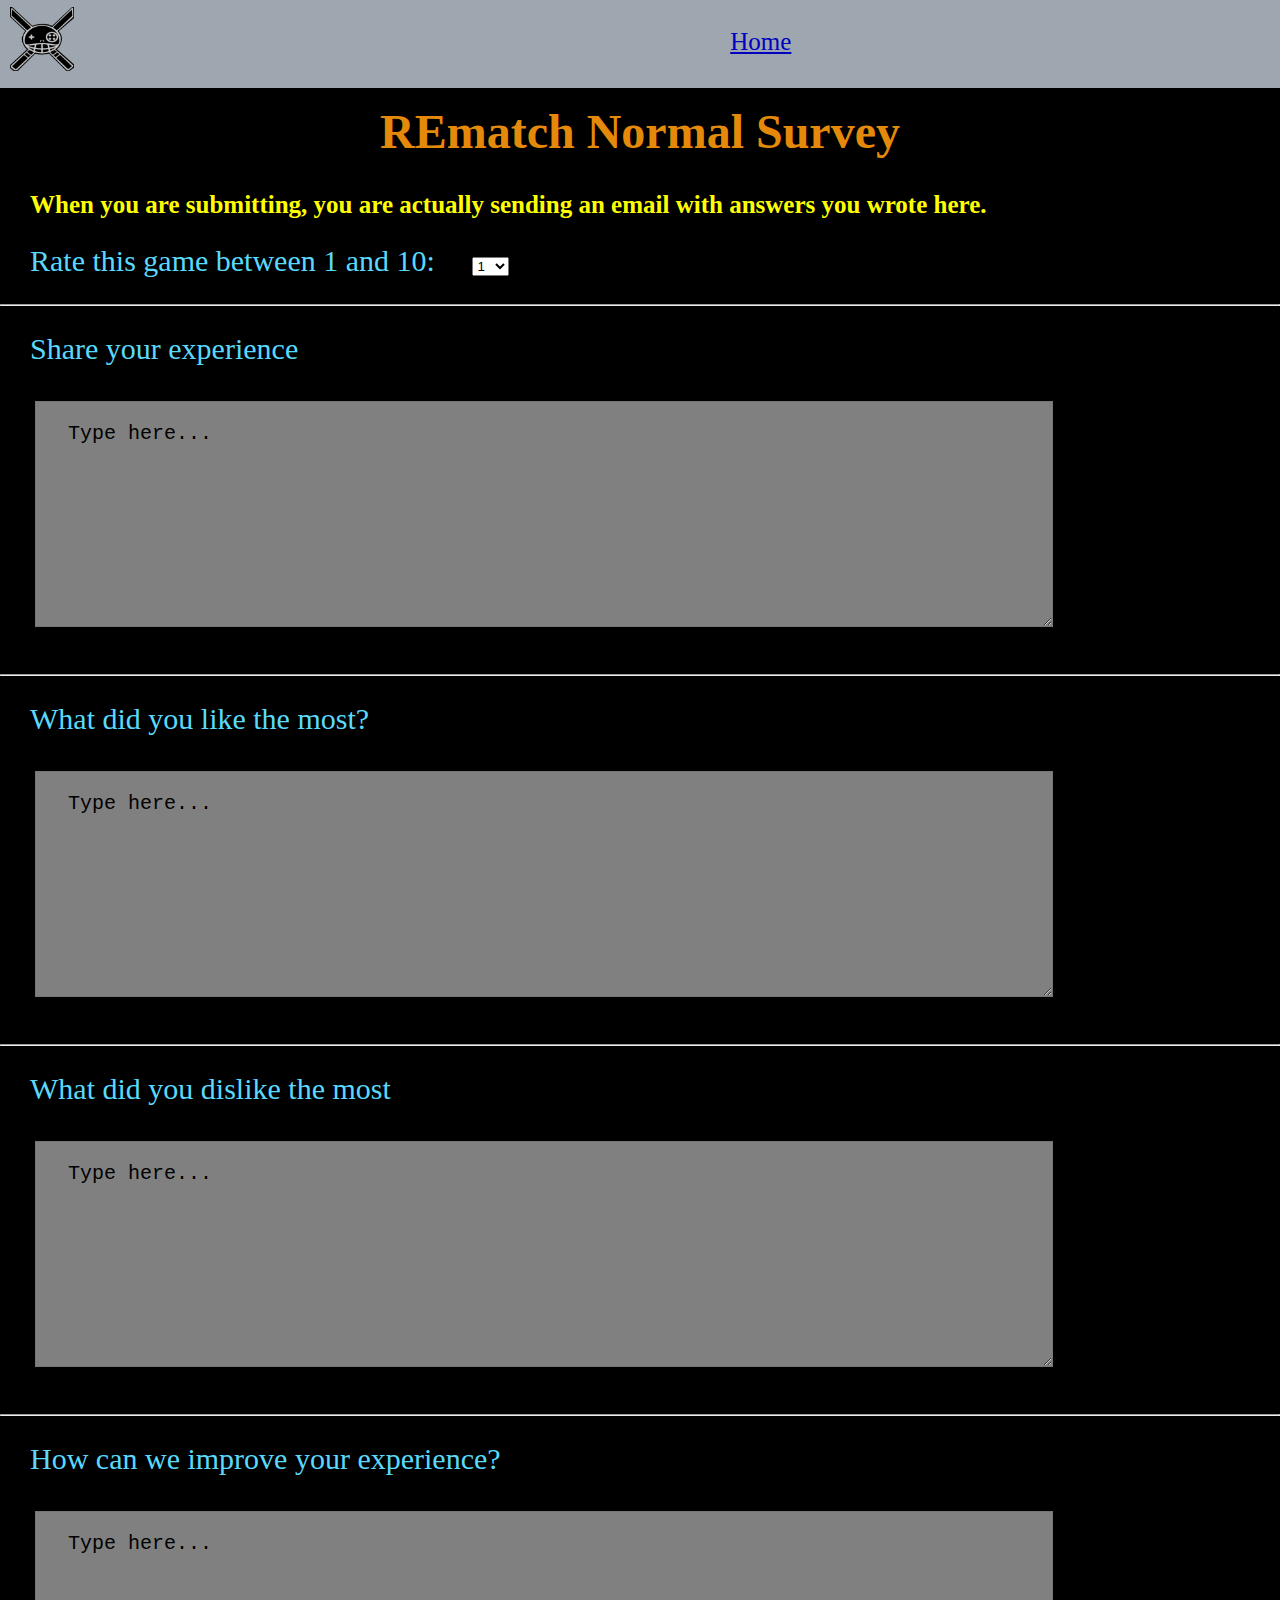
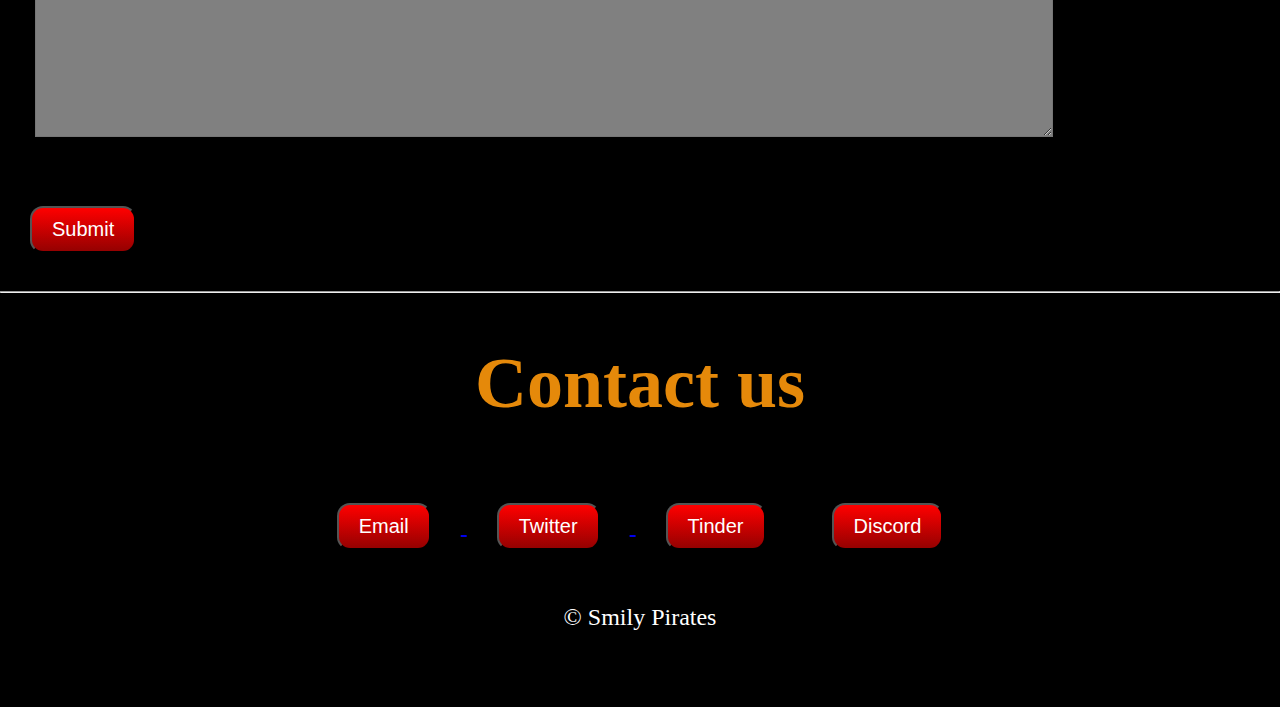
<file: normalSurvey.html>
<!DOCTYPE html>
<html lang="en" dir="ltr">

<head>
  <meta charset="utf-8">
  <title>Smily Pirates | Normal Survey</title>
  <link rel="icon" href="favicon.ico">
  <link rel="stylesheet" href="css_code\style.css">
  <link rel="preconnect" href="https://fonts.googleapis.com">
  <link rel="preconnect" href="https://fonts.gstatic.com" crossorigin>
  <link href="https://fonts.googleapis.com/css2?family=Rock+3D&display=swap" rel="stylesheet">
</head>

<body>



  <div class="header">
    <img class="logo_edit" src="logoFinal.png" alt="logo">

    <span> <a href="index.html"> Home </a></span>


  </div>



  <br>
  <br>
  <br>
  <br>



    <div>
      <h1>REmatch Normal Survey</h1>
      <p class="importantMessage"><strong>When you are submitting, you are actually sending an email with answers you wrote here.</strong></p>

<form class="formClass" action="mailto:smilypirates@gmail.com" method="post" enctype="text/plain">

  <label>Rate this game between 1 and 10: </label>
  <select name="RatingOfGame">
    <option value="1">1</option>
    <option value="2">2</option>
    <option value="3">3</option>
    <option value="4">4</option>
    <option value="5">5</option>
    <option value="6">6</option>
    <option value="7">7</option>
    <option value="8">8</option>
    <option value="9">9</option>
    <option value="10">10</option>

  </select>
  <br>  <br><hr><br>

  <label>  Share your experience </label> <br>
  <textarea name="Experience: " rows="8" cols="80"> Type here...</textarea>
  <hr>  <br>

  <label>What did you like the most?</label> <br>

  <textarea name="Like: " rows="8" cols="80"> Type here...</textarea>
<hr>
  <br>

  <label>What did you dislike the most</label> <br>
  <textarea name="Dislike: " rows="8" cols="80"> Type here...</textarea>
  <hr>  <br>
  <label>How can we improve your experience?</label> <br>
  <textarea name="Suggetion: " rows="8" cols="80"> Type here...</textarea>
  <br>


<input class="btn" type="submit">
</form>





    </div>
<hr>
    <div class="contact">

      <h1>Contact us</h1>
      <a href="mailto: smilypirates@gmail.com"> <button type="button" name="button" class="btn">Email</button> </a>
      <a href="https://twitter.com/SmilyPirates"> <button type="button" name="button" class="btn"> Twitter </button> </a>
      <a href="https://tinder.com/@smilypirates">  <button type="button" name="button" class="btn">Tinder</button></a>
      <a href="https://discord.gg/AFAssauNuC"><button type="button" name="button" class="btn"> Discord </button></a>


      <p>© Smily Pirates</p>

    </div>
  </div>


</body>



</html>
</file>
